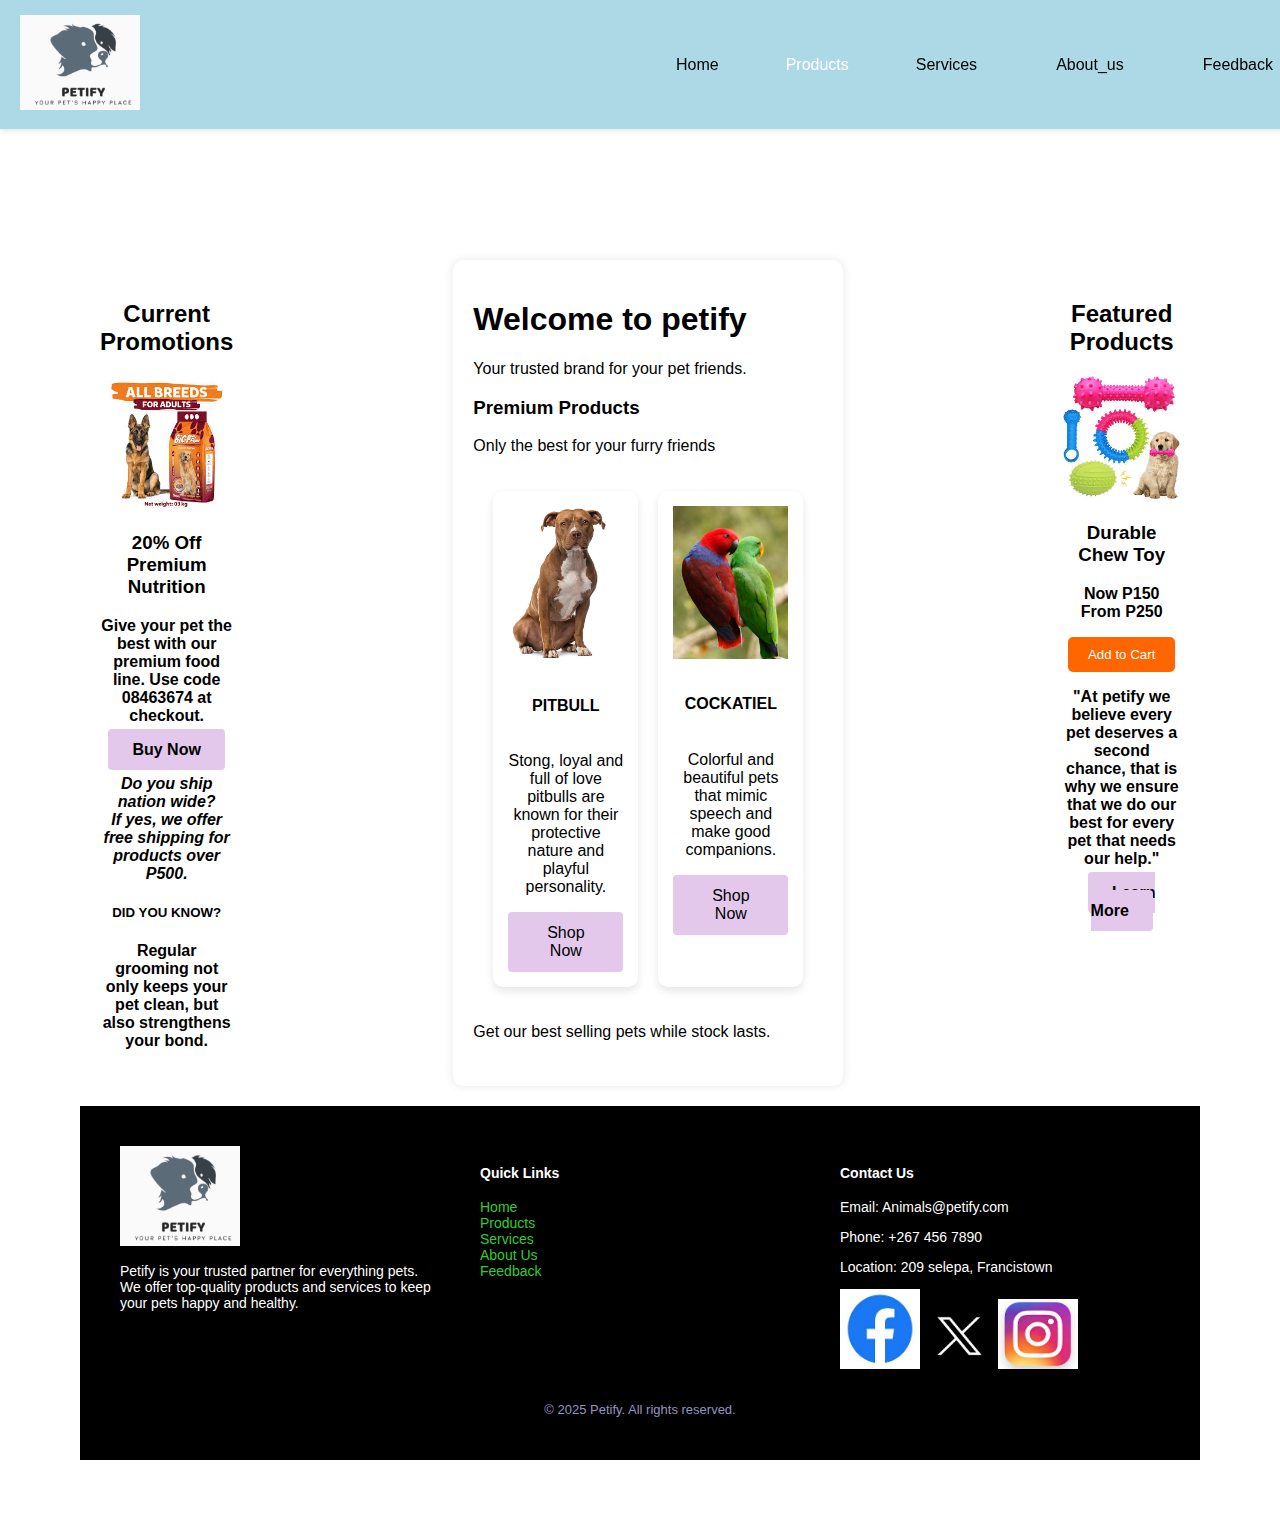
<file: index.html>
<!DOCTYPE html>
<html lang="en">
    <head>
        <meta charset="UTF-8">
        <meta name="viewport" content="width=device-width, initial-scale=1.0">
        <title> Petify home page</title>
        <link rel="stylesheet" href="style.css"/>
    </head>
    <body>
      <header>
        <a href="index.html">
            <img src="images/logo.png" alt="Petify logo" class="logo">
        </a>
        <nav>
            <ul>
              <li><a href="index.html">Home</a></li>
              <li class="dropdown">
                <span>Products</span>
                  <ul class="dropdown-content rich-dropdown">
                    <li>
                      <img src="images/food-icon.png" alt="Food Icon" />
                      <div>
                        <p>Food </p>
                        <a href="food.html" class="cta-button">Shop</a>
                      </div>
                    </li>
                    <li>
                      <img src="images/health-icon.png" alt="Health Icon" />
                      <div>
                        <p>Health Essentials</p>
                        <a href="health-essentials.html" class="cta-button">Shop</a>
                      </div>
                    </li>
                    <li>
                        <img src="images/pets-icon.png" alt="Pets Icon" />
                        <div>
                          <p>Pets</p>
                          <a href="pets.html" class="cta-button">Shop</a>
                        </div>
                      </li>
                    <li>
                      <img src="images/accessories-icon.png" alt="Accessories Icon" />
                      <div>
                        <p>Accessories</p>
                        <a href="accessories.html" class="cta-button">Shop</a>
                      </div>
                    </li>
                  </ul>
                </li>
                <li><a href="services.html">Services</a></li>
                <li><a href="about_us.html">About_us</a></li>
                <li><a href="feedback.html">Feedback</a></li>
            </ul>
        </nav>
    </header>
        <main class="container">
            <aside class="sidebar left-sidebar">
                <section class="promotions">
                    <h2>Current Promotions</h2>
                    <div class="promo-card">
                        <img src="images/dog-food-sale.png" alt="Premium dog food on sale">
                        <h3>20% Off Premium Nutrition</h3>
                        <p>Give your pet the best with our premium food line. Use code 08463674 at checkout.</p>
                        <a href="food.html" class="cta-button">Buy Now</a>
                        <p><i><span>Do you ship nation wide? <br> If yes, we offer free shipping for products over P500. </span></i></p>
                    </div>
                    <h5><b>DID YOU KNOW?</b></h5>
                    <p>Regular grooming not only keeps your pet clean, but also strengthens your bond.</p>
            </aside>

            <article class="main-content">
                <h1>Welcome to petify</h1>
                <p>Your trusted brand for your pet friends.</p>
                        <h3>Premium Products</h3>
                        <p>Only the best for your furry friends</p>
              <div class="grid-container">
                <div class="grid-item">
                  <img src="images/dog2.png" alt="Pitbull breed" >
                  <h4>PITBULL</h4>
                  <p> Stong, loyal and full of love pitbulls are known for their protective nature and playful personality.</p>
                  <a href="pets.html" class="cta-button">Shop Now</a>
                </div>
                <div class="grid-item">
                  <img src="images/bird3.png" alt="Cockatiel Bird" width="60px" height="170px">
                  <h4>COCKATIEL</h4>
                  <p> Colorful and beautiful pets that mimic speech and make good companions.</p>
                  <a href="pets.html" class="cta-button">Shop Now</a>
                </div>
              </div>
              <p> Get our best selling pets while stock lasts.</p>
            </article>
               
            <aside class="sidebar right-sidebar">
                <section class="featured-products">
                    <h2>Featured Products</h2>
                    <div class="product-grid">
                        <div class="product-card">
                            <img src="images/dog-chew-toy.png" alt="Dog toy">
                            <h3>Durable Chew Toy</h3>
                            <p class="price">Now P150 <span class="old-price">From P250</span></p>
                            <button class="add-to-cart">Add to Cart</button>
                            <p>"At petify we believe every pet deserves a second chance, that is why we ensure that we do our best for every pet that needs our help." </p>
                            <a href="about_us.html" class="cta-button">Learn More</a>
            </aside>
        </main>
        <footer class="site-footer">
            <div class="footer-content">
              <div class="footer-section about">
                <img src="images/logo.png" alt="Petify Logo" class="footer-logo" width="120" height="100">
                <p>Petify is your trusted partner for everything pets. We offer top-quality products and services to keep your pets happy and healthy.</p>
              </div>

              <div class="footer-section links">
                <h4>Quick Links</h4>
                <ul>
                  <li><a href="index.html">Home</a></li>
                  <li><a href="products.html">Products</a></li>
                  <li><a href="services.html">Services</a></li>
                  <li><a href="about_us.html">About Us</a></li>
                  <li><a href="feedback.html">Feedback</a></li>
                </ul>
              </div>
            
          
              <div class="footer-section contact">
                <h4>Contact Us</h4>
                <p>Email: Animals@petify.com</p>
                <p>Phone: +267 456 7890</p>
                <p>Location: 209 selepa, Francistown</p>
                <div class="socials">
                  <a href="https://facebook.com" target="_blank">
                    <img src="images/facebook-icon.png" alt="Facebook" width="80" height="80"></a> 
                  <a href="https://twitter.com" target="_blank">
                    <img src="images/twitter-icon.png" alt="Twitter" width="70" height="70"></a> 
                  <a href="https://instagram.com" target="_blank">
                    <img src="images/instagram-icon.png" alt="Instagram" width="80" height="70"></a> 
                </div>
              </div>
            </div>
          
            <div class="footer-bottom">
              <p>&copy; 2025 Petify. All rights reserved.</p>
            </div>
          </footer>
          
    </body>
</html>
</file>
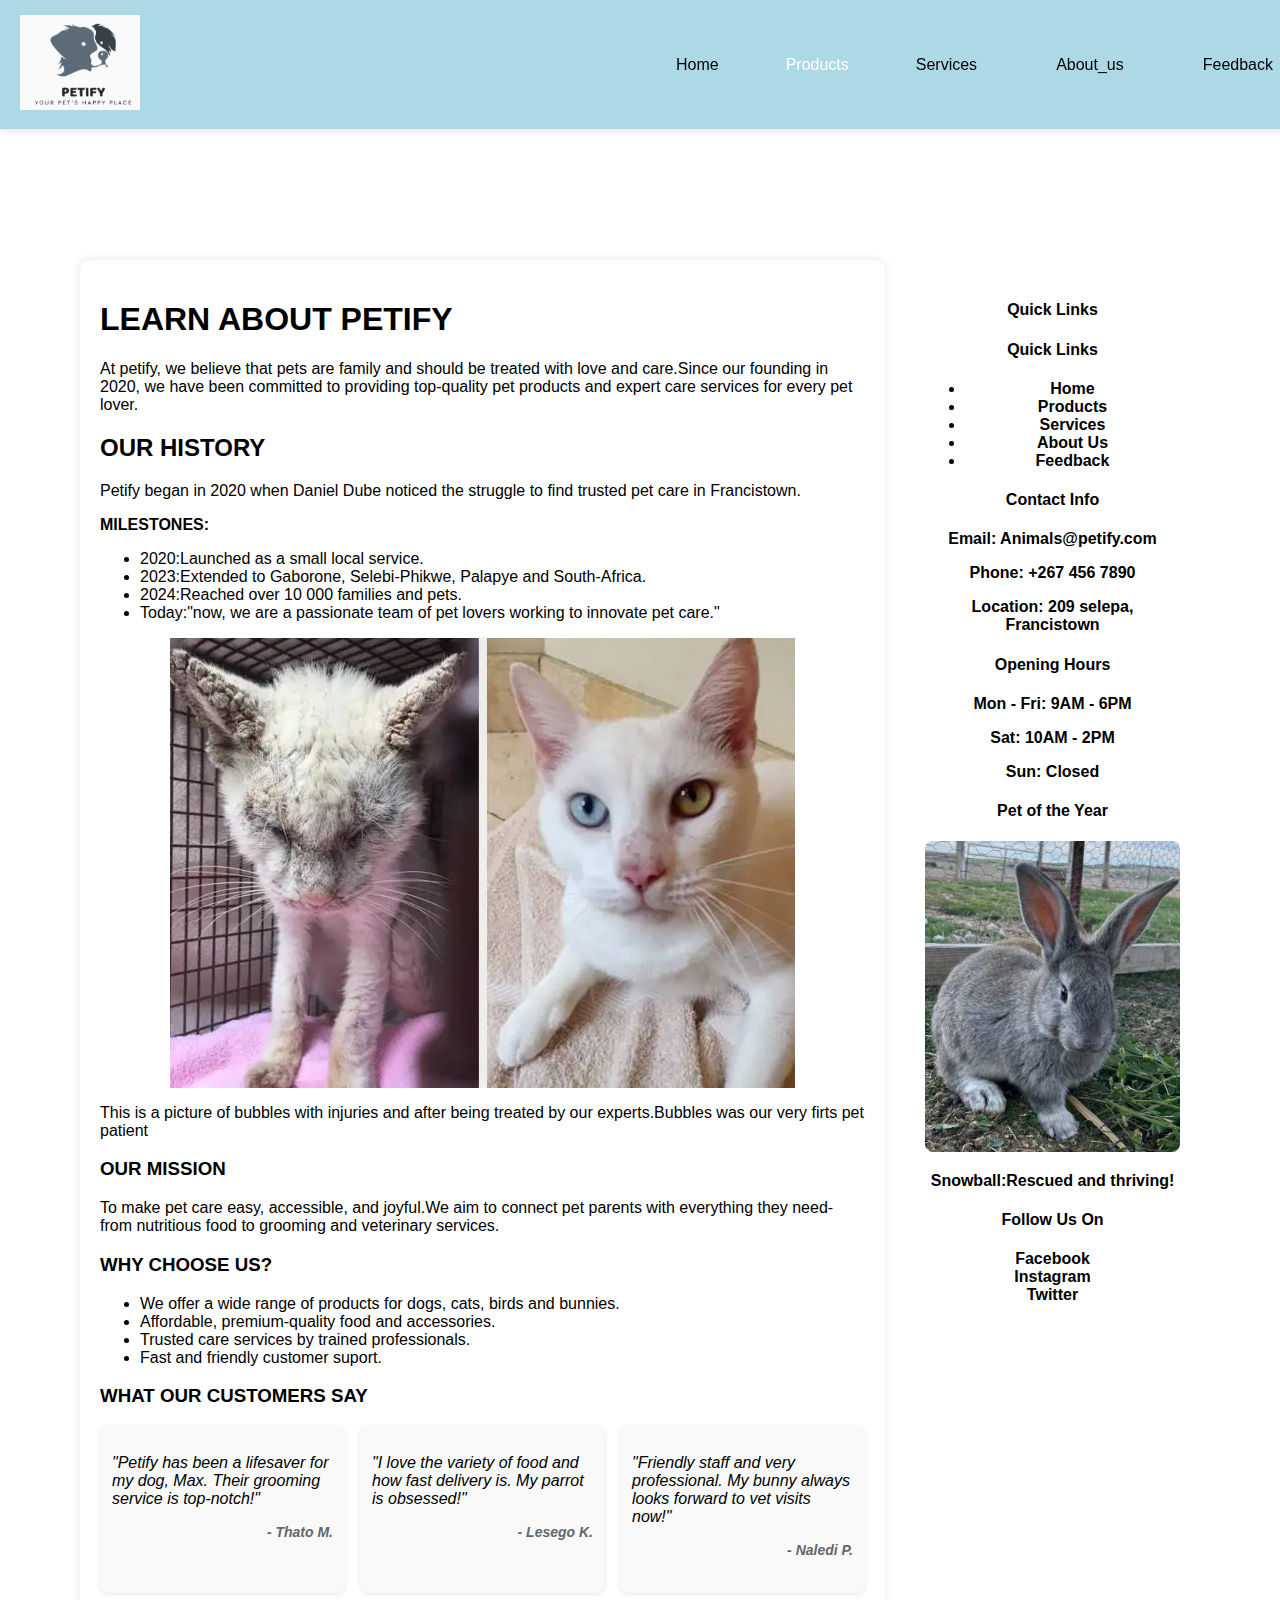
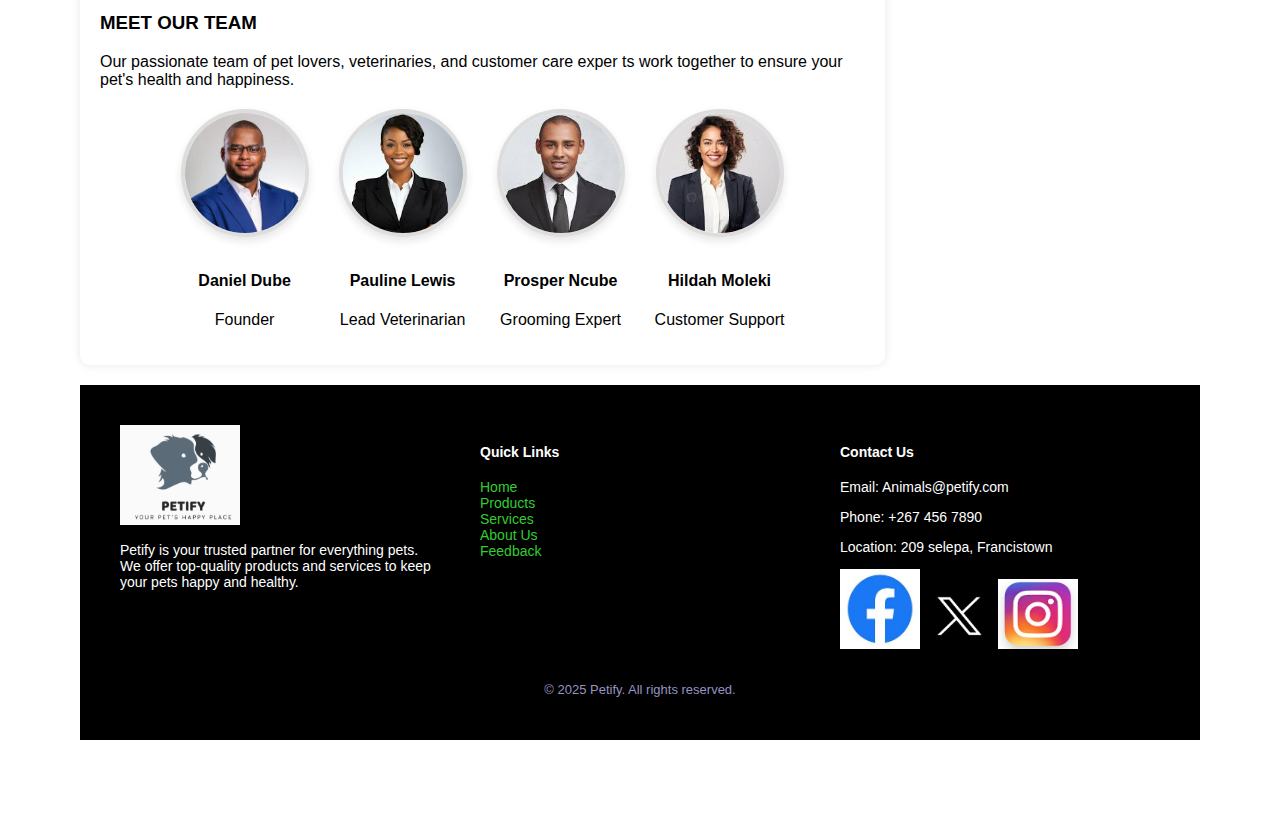
<file: about_us.html>
<!DOCTYPE html>
<html lang="en">
    <head>
        <meta charset="UTF-8">
        <meta name="viewport" content="width=device-width, initial-scale=1.0">
        <title>Petify about_us page</title>
        <link rel="stylesheet" href="style.css"/>
    </head>
    <body>
        <header>
            <a href="index.html">
                <img src="images/logo.png" alt="Petify logo" class="logo">
            </a>
            <nav>
                <ul>
                  <li><a href="index.html">Home</a></li>
                  <li class="dropdown">
                    <span>Products</span>
                      <ul class="dropdown-content rich-dropdown">
                        <li>
                          <img src="images/food-icon.png" alt="Food Icon" />
                          <div>
                            <p>Food </p>
                            <a href="food.html" class="cta-button">Shop</a>
                          </div>
                        </li>
                        <li>
                          <img src="images/health-icon.png" alt="Health Icon" />
                          <div>
                            <p>Health Essentials</p>
                            <a href="health-essentials.html" class="cta-button">Shop</a>
                          </div>
                        </li>
                        <li>
                            <img src="images/pets-icon.png" alt="Pets Icon" />
                            <div>
                              <p>Pets</p>
                              <a href="pets.html" class="cta-button">Shop</a>
                            </div>
                          </li>
                        <li>
                          <img src="images/accessories-icon.png" alt="Accessories Icon" />
                          <div>
                            <p>Accessories</p>
                            <a href="accessories.html" class="cta-button">Shop</a>
                          </div>
                        </li>
                      </ul>
                    </li>
                    <li><a href="services.html">Services</a></li>
                    <li><a href="about_us.html">About_us</a></li>
                    <li><a href="feedback.html">Feedback</a></li>
                </ul>
            </nav>
        </header>
        <main class=" container about-layout">
            <article class="main-content">
                <h1> LEARN ABOUT PETIFY</h1>
                <p> At petify, we believe that pets are family and should be treated with love and care.Since our founding in 2020, we have been committed to providing top-quality pet products and expert care services for every pet lover. </p>
                <h2> OUR HISTORY</h2>
                <p> Petify began in 2020 when Daniel Dube noticed the struggle to find trusted pet care in Francistown.</p>
                <p><b>MILESTONES:</b></p>
                  <ul>
                    <li>2020:Launched as a small local service.</li>
                    <li>2023:Extended to Gaborone, Selebi-Phikwe, Palapye and South-Africa.</li>
                    <li>2024:Reached over 10 000 families and pets.</li>
                    <li>Today:"now, we are a passionate team of pet lovers working to innovate pet care."</li>
                  </ul>
                  <img src="images/vet.png" alt="A picture of a cat before and after it was injured" class="responsive-img">
                  <p>This is a picture of bubbles with injuries and after being treated by our experts.Bubbles was our very firts pet patient</p>
                <h3>OUR MISSION</h3>
                <p>To make pet care easy, accessible, and joyful.We aim to connect pet parents with everything they need-from nutritious food to grooming and veterinary services.</p>
                <h3>WHY CHOOSE US?</h3>
                <ul>
                   <li>We offer a wide range of products for dogs, cats, birds and bunnies.</li>
                   <li>Affordable, premium-quality food and accessories.</li>
                   <li>Trusted care services by trained professionals.</li>
                   <li>Fast and friendly customer suport.</li>
                </ul>
                <h3>WHAT OUR CUSTOMERS SAY</h3>
                <div class="testimonials">
                  <div class="testimonial">
                    <p><i>"Petify has been a lifesaver for my dog, Max. Their grooming service is top-notch!"</i></p>
                    <h5>- Thato M.</h5>
                  </div>
                  <div class="testimonial">
                    <p><i>"I love the variety of food and how fast delivery is. My parrot is obsessed!"</i></p>
                    <h5>- Lesego K.</h5>
                  </div>
                 <div class="testimonial">
                   <p><i>"Friendly staff and very professional. My bunny always looks forward to vet visits now!"</i></p>
                   <h5>- Naledi P.</h5>
                 </div>
                </div>
   
                <h3>MEET OUR TEAM</h3>
                <p>Our passionate team of pet lovers, veterinaries, and customer care exper
                    ts work together to ensure your pet's health and happiness.</p>
                <div class="team-container">
                    <div class="team-member">
                        <img src="images/daniel.png" alt="Daniel Dube - Founder">
                        <h4>Daniel Dube</h4>
                        <p>Founder</p>
                      </div>
                    <div class="team-member">
                      <img src="images/pauline.png" alt="Pauline Lewis - Veterinarian">
                      <h4>Pauline Lewis</h4>
                      <p>Lead Veterinarian</p>
                    </div>
                    <div class="team-member">
                      <img src="images/prosper.png" alt="Prosper Ncube - Grooming Expert">
                      <h4>Prosper Ncube</h4>
                      <p>Grooming Expert</p>
                    </div>
                    <div class="team-member">
                      <img src="images/hildah.png" alt="Hildah Moleki - Customer Support">
                      <h4>Hildah Moleki</h4>
                      <p>Customer Support</p>
                    </div>
                  </div>
            </article>

            <aside class="sidebar">
                <h4><b>Quick Links</b></h4>
                <h4>Quick Links</h4>
                <ul>
                  <li><a href="index.html">Home</a></li>
                  <li><a href="products.html">Products</a></li>
                  <li><a href="services.html">Services</a></li>
                  <li><a href="about_us.html">About Us</a></li>
                  <li><a href="feedback.html">Feedback</a></li>
                </ul>
                  <h4><b>Contact Info</b></h4>
                  <p>Email: Animals@petify.com</p>
                  <p>Phone: +267 456 7890</p>
                  <p>Location: 209 selepa, Francistown</p>
                  
                  <h4><b> Opening Hours</b></h4>
                  <p>Mon - Fri: 9AM - 6PM</p>
                  <p>Sat: 10AM - 2PM</p>
                  <p>Sun: Closed</p>

                  <h4><b>Pet of the Year</b></h4>
                  <img src="images/snowball.png" alt="Cute bunny">
                  <p><b>Snowball:</b>Rescued and thriving!</p>

                  <h4><b>Follow Us On</b></h4>
                  <p>
                    <a href="https://facebook.com">Facebook</a><br>
                    <a href="https://instagram.com">Instagram</a><br>
                    <a href="https://twitter.com">Twitter</a>
                  </p>
            </aside>
        </main>

        <footer class="site-footer">
            <div class="footer-content">
              <div class="footer-section about">
                <img src="images/logo.png" alt="Petify Logo" class="footer-logo" width="120" height="100">
                <p>Petify is your trusted partner for everything pets. We offer top-quality products and services to keep your pets happy and healthy.</p>
              </div>
          
              <div class="footer-section links">
                <h4>Quick Links</h4>
                <ul>
                  <li><a href="index.html">Home</a></li>
                  <li><a href="products.html">Products</a></li>
                  <li><a href="services.html">Services</a></li>
                  <li><a href="about_us.html">About Us</a></li>
                  <li><a href="feedback.html">Feedback</a></li>
                </ul>
                
              </div>
          
              <div class="footer-section contact">
                <h4>Contact Us</h4>
                <p>Email: Animals@petify.com</p>
                <p>Phone: +267 456 7890</p>
                <p>Location: 209 selepa, Francistown</p>
                <div class="socials">
                  <a href="https://facebook.com" target="_blank">
                    <img src="images/facebook-icon.png" alt="Facebook" width="80" height="80"></a> 
                  <a href="https://twitter.com" target="_blank">
                    <img src="images/twitter-icon.png" alt="Twitter" width="70" height="70"></a> 
                  <a href="https://instagram.com" target="_blank">
                    <img src="images/instagram-icon.png" alt="Instagram" width="80" height="70"></a> 
                </div>
              </div>
            </div>
          
            <div class="footer-bottom">
              <p>&copy; 2025 Petify. All rights reserved.</p>
            </div>
          </footer>
    </body>
</html>
</file>
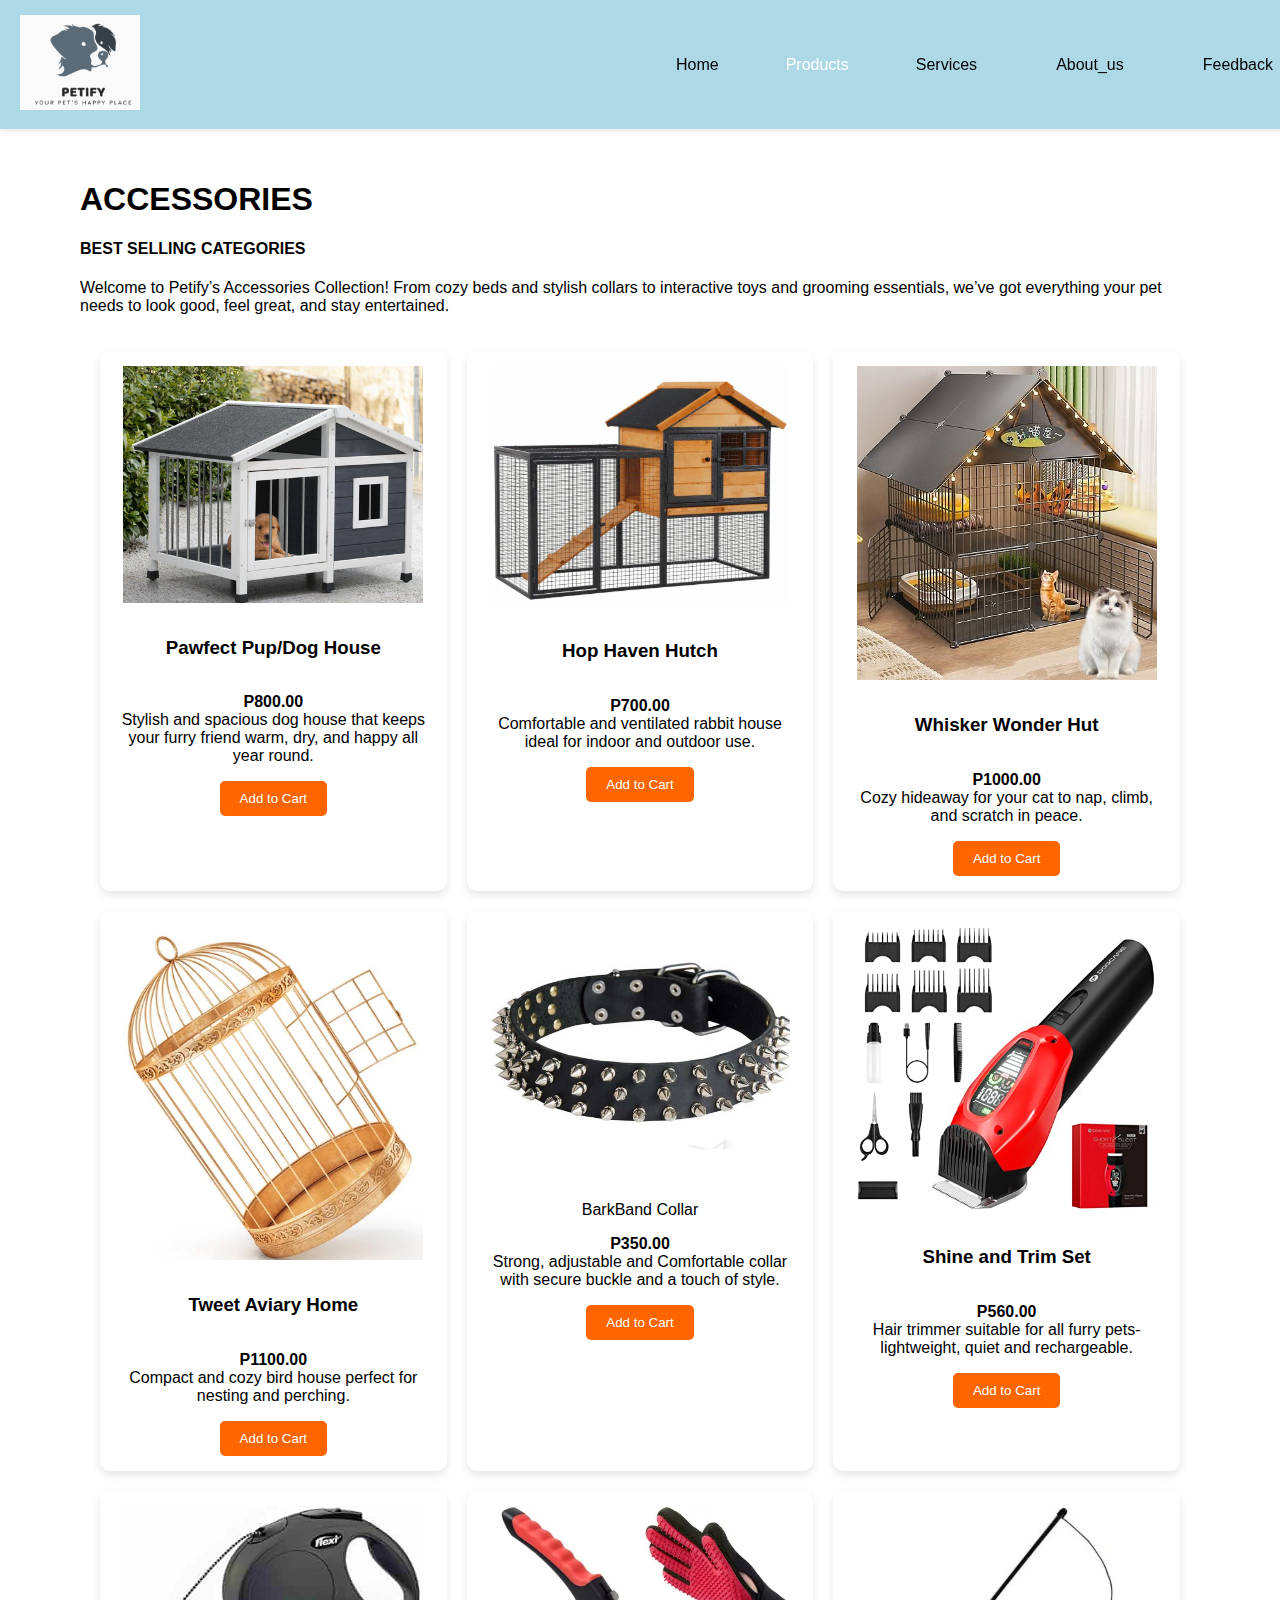
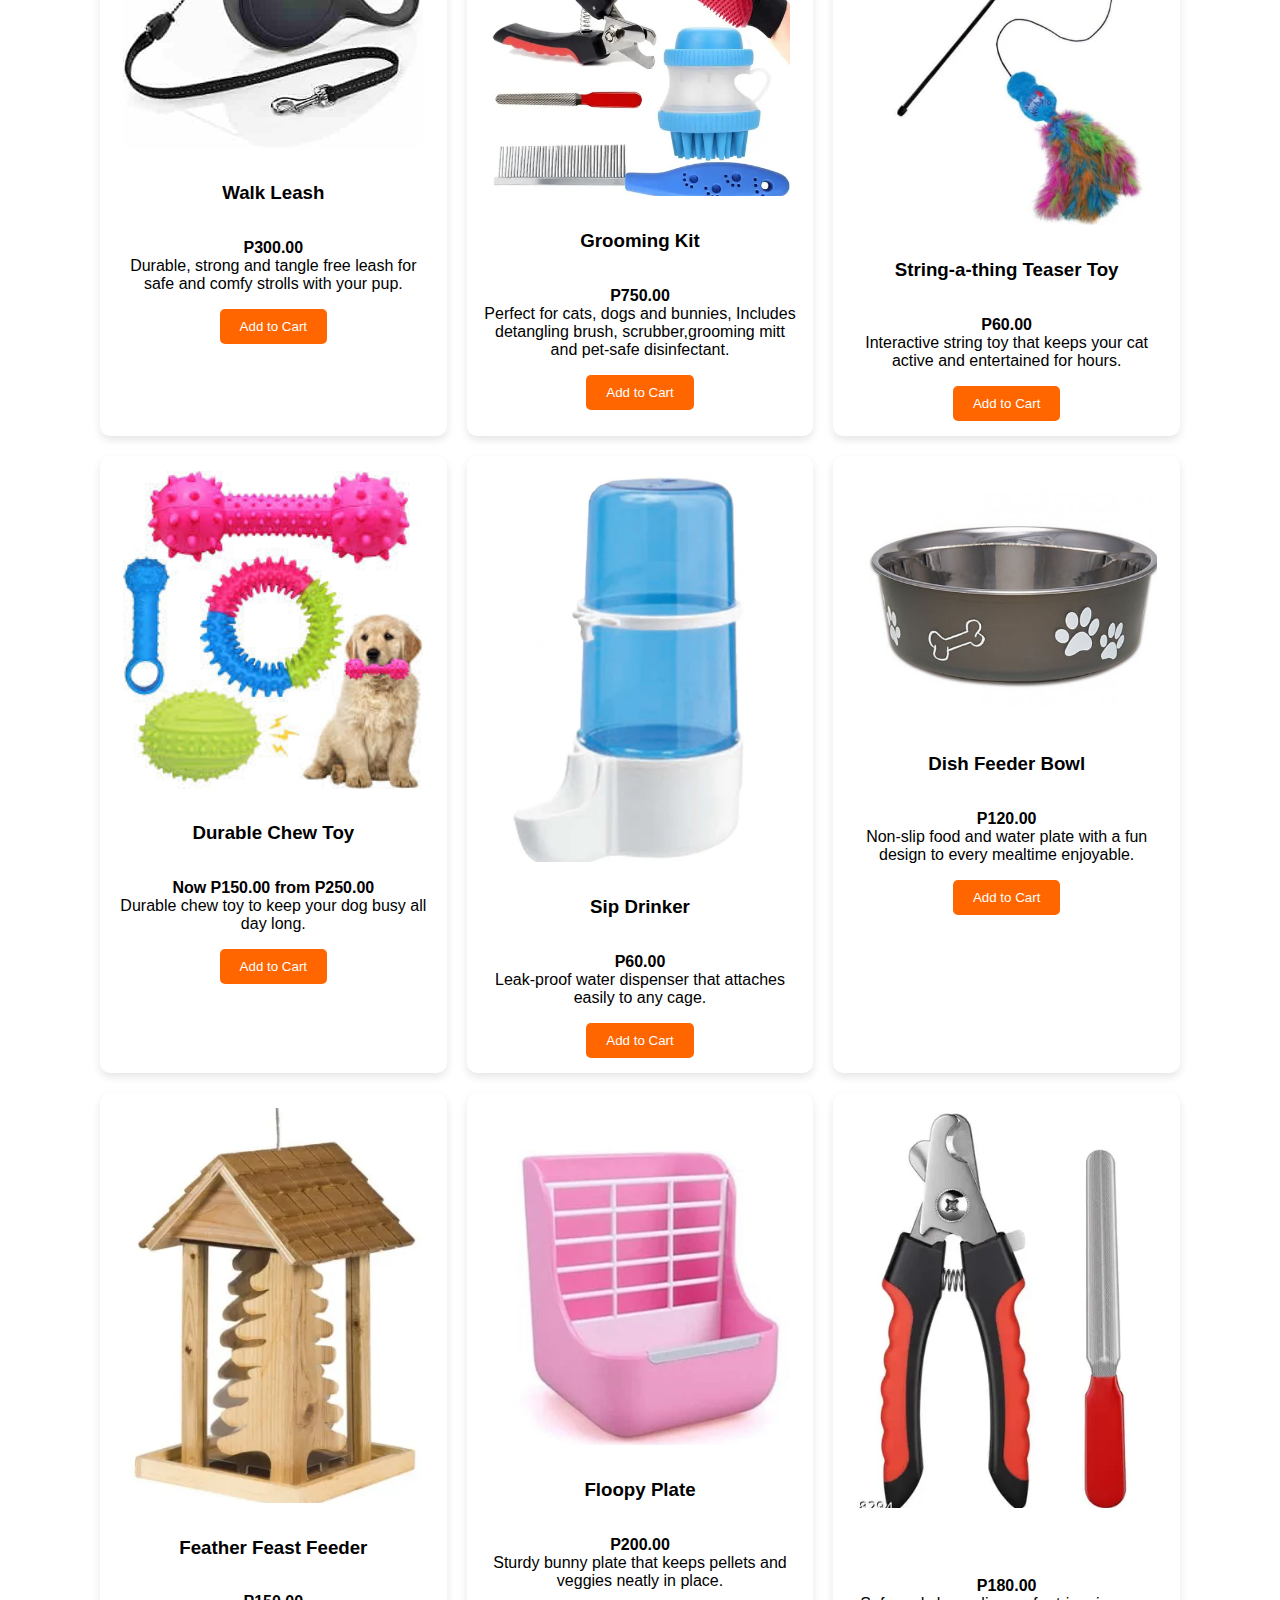
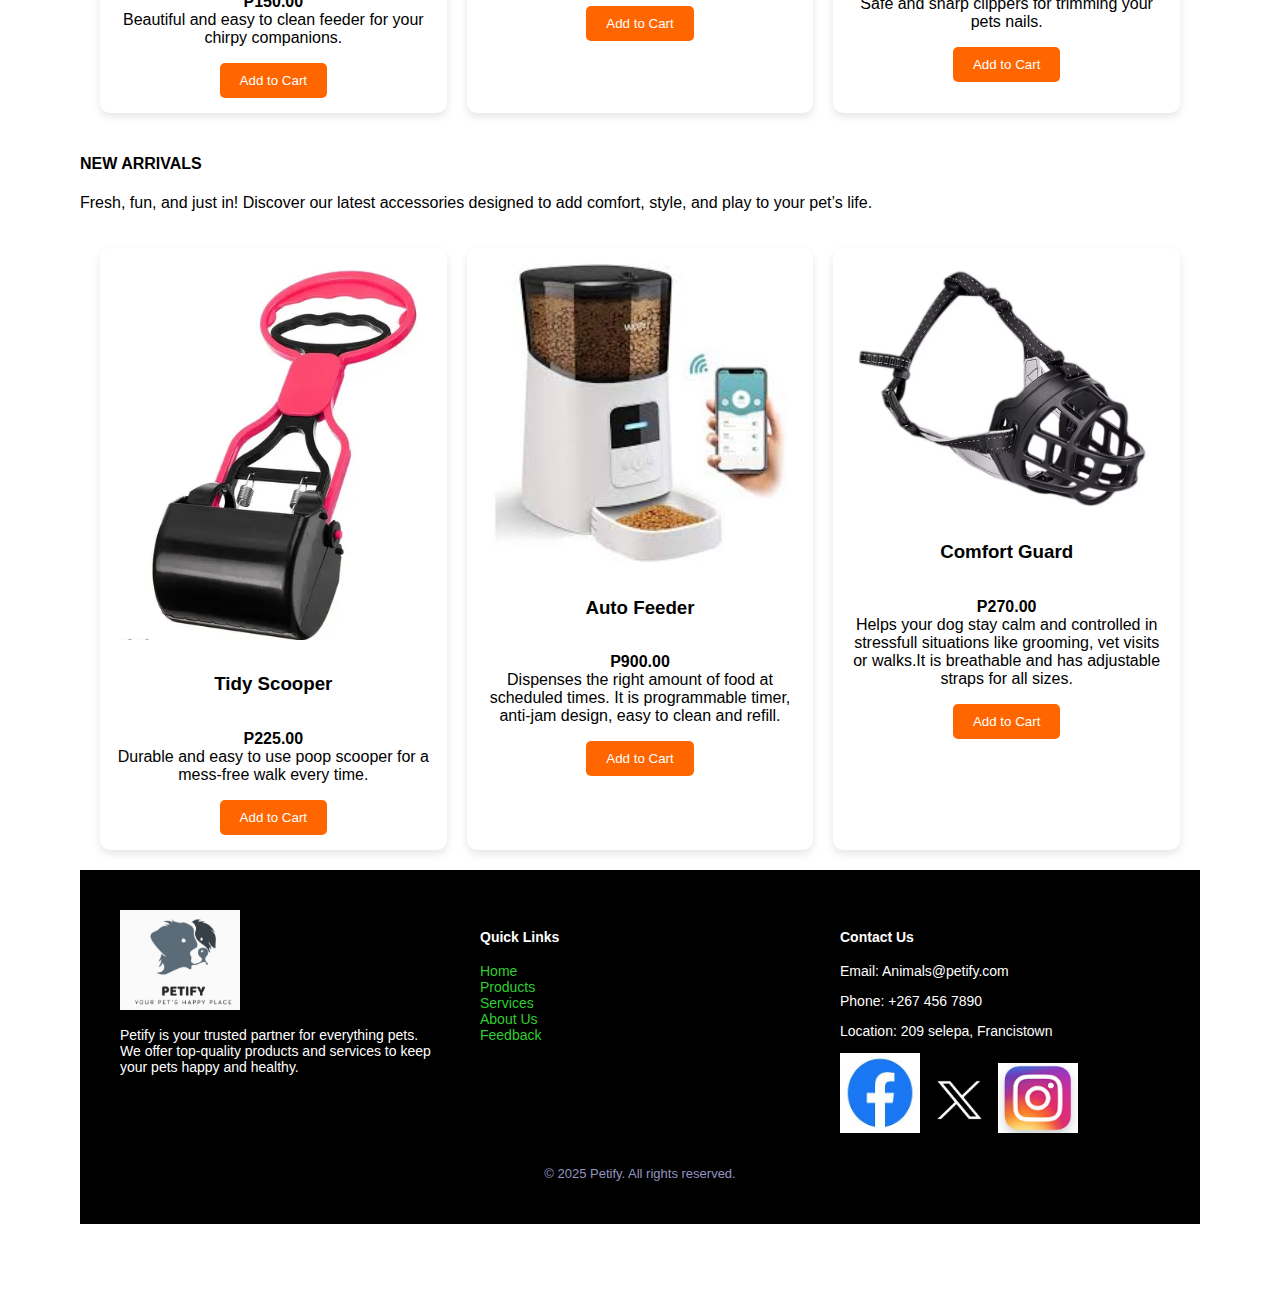
<file: accessories.html>
<!DOCTYPE html>
<html lang="en">
    <head>
        <meta charset="UTF-8">
        <meta name="viewport" content="width=device-width, initial-scale=1.0">
        <title> Petify accessories page</title>
        <link rel="stylesheet" href="style.css"/>
    </head>
    <body>
        <header>
            <a href="index.html">
                <img src="images/logo.png" alt="Petify logo" class="logo">
            </a>
            <nav>
                <ul>
                  <li><a href="index.html">Home</a></li>
                  <li class="dropdown">
                    <span>Products</span>
                      <ul class="dropdown-content rich-dropdown">
                        <li>
                          <img src="images/food-icon.png" alt="Food Icon" />
                          <div>
                            <p>Food </p>
                            <a href="food.html" class="cta-button">Shop</a>
                          </div>
                        </li>
                        <li>
                          <img src="images/health-icon.png" alt="Health Icon" />
                          <div>
                            <p>Health Essentials</p>
                            <a href="health-essentials.html" class="cta-button">Shop</a>
                          </div>
                        </li>
                        <li>
                            <img src="images/pets-icon.png" alt="Pets Icon" />
                            <div>
                              <p>Pets</p>
                              <a href="pets.html" class="cta-button">Shop</a>
                            </div>
                          </li>
                        <li>
                          <img src="images/accessories-icon.png" alt="Accessories Icon" />
                          <div>
                            <p>Accessories</p>
                            <a href="accessories.html" class="cta-button">Shop</a>
                          </div>
                        </li>
                      </ul>
                    </li>
                    <li><a href="services.html">Services</a></li>
                    <li><a href="about_us.html">About_us</a></li>
                    <li><a href="feedback.html">Feedback</a></li>
                </ul>
            </nav>
        </header>
        <main>
        <h1><b>ACCESSORIES</b></h1>
        
        <h4><b>BEST SELLING CATEGORIES</b></h4>
        <p>Welcome to Petify’s Accessories Collection!
          From cozy beds and stylish collars to interactive toys and grooming essentials, we’ve got everything your pet needs to look good, feel great, and stay entertained.</p>
         <div class="grid-container accessories-grid">
           <div class="grid-item">
             <img src="images/dhouse.png" alt="Dog House">
             <h3>Pawfect Pup/Dog House</h3>
             <p><b>P800.00</b><br>Stylish and spacious dog house that keeps your furry friend warm, dry, and happy all year round.</p>
             <button class="add-to-cart">Add to Cart</button>
           </div>

           <div class="grid-item">
            <img src="images/bhouse.png" alt="Bunny House">
            <h3>Hop Haven Hutch</h3>
            <p><b>P700.00</b><br>Comfortable and ventilated rabbit house ideal for indoor and outdoor use.</p>
            <button class="add-to-cart">Add to Cart</button>
          </div>

          <div class="grid-item">
           <img src="images/chouse.png" alt="Cat House">
           <h3>Whisker Wonder Hut</h3>
           <p><b>P1000.00</b><br>Cozy hideaway for your cat to nap, climb, and scratch in peace.</p>
           <button class="add-to-cart">Add to Cart</button>
         </div>

         <div class="grid-item">
          <img src="images/bihouse.png" alt="Bird House">
          <h3>Tweet Aviary Home</h3>
          <p><b>P1100.00</b><br>Compact and cozy bird house perfect for nesting and perching.</p>
          <button class="add-to-cart">Add to Cart</button>
        </div>

        <div class="grid-item">
         <img src="images/dcollar.png" alt="Dog Collar">
         <h3></h3>BarkBand Collar
         <p><b>P350.00</b><br>Strong, adjustable and Comfortable collar with secure buckle and a touch of style.</p>
         <button class="add-to-cart">Add to Cart</button>
       </div>

       <div class="grid-item">
        <img src="images/trim.png" alt="Pet trim Set">
        <h3>Shine and Trim Set</h3>
        <p><b>P560.00</b><br>Hair trimmer suitable for all furry pets- lightweight, quiet and rechargeable.</p>
        <button class="add-to-cart">Add to Cart</button>
      </div>

      <div class="grid-item">
       <img src="images/leash.png" alt="Dog leash">
       <h3>Walk Leash</h3>
       <p><b>P300.00</b><br>Durable, strong and tangle free leash for safe and comfy strolls with your pup.</p>
       <button class="add-to-cart">Add to Cart</button>
     </div>

     <div class="grid-item">
      <img src="images/groom.png" alt="Pet Grooming Kit">
      <h3>Grooming Kit</h3>
      <p><b>P750.00</b><br>Perfect for cats, dogs and bunnies, Includes detangling brush, scrubber,grooming mitt and pet-safe disinfectant.</p>
      <button class="add-to-cart">Add to Cart</button>
    </div>

     <div class="grid-item">
      <img src="images/teasertoy.png" alt=" Cat String Teaser Toy">
      <h3>String-a-thing Teaser Toy</h3>
      <p><b>P60.00</b><br>Interactive string toy that keeps your cat active and entertained for hours.</p>
      <button class="add-to-cart">Add to Cart</button>
     </div>

           <div class="grid-item">
              <img src="images/dog-chew-toy.png" alt="Dog Toy">
              <h3>Durable Chew Toy</h3>
              <p><b>Now P150.00 from P250.00</b><br>Durable chew toy to keep your dog busy all day long.</p>
             <button class="add-to-cart">Add to Cart</button>
          </div>

          <div class="grid-item">
            <img src="images/drinker.png" alt="Bird and Bunny drinker">
            <h3>Sip Drinker</h3>
            <p><b>P60.00</b><br>Leak-proof water dispenser that attaches easily to any cage.</p>
            <button class="add-to-cart">Add to Cart</button>
         </div>

         <div class="grid-item">
            <img src="images/dish.png" alt="Cat And Dog Plate">
            <h3>Dish Feeder Bowl</h3>
            <p><b>P120.00</b><br>Non-slip food and water plate with a fun design to every mealtime enjoyable.</p>
            <button class="add-to-cart">Add to Cart</button>
          </div>

          <div class="grid-item">
            <img src="images/bfeeder.png" alt="Bird Feeder">
            <h3>Feather Feast Feeder</h3>
            <p><b>P150.00</b><br>Beautiful and easy to clean feeder for your chirpy companions.</p>
            <button class="add-to-cart">Add to Cart</button>
          </div>
          <div class="grid-item">
            <img src="images/bufeeder.png" alt="Bunny Feeder">
            <h3>Floopy Plate</h3>
            <p><b>P200.00</b><br>Sturdy bunny plate that keeps pellets and veggies neatly in place.</p>
           <button class="add-to-cart">Add to Cart</button>
        </div>
        <div class="grid-item">
            <img src="images/clippers.png" alt="Pet Nail Clippers">
            <h3></h3>
            <p><b>P180.00</b><br>Safe and sharp clippers for trimming your pets nails.</p>
           <button class="add-to-cart">Add to Cart</button>
        </div>
      </div>
        <h4><b>NEW ARRIVALS</b></h4>
        <p>Fresh, fun, and just in! Discover our latest accessories designed to add comfort, style, and play to your pet’s life.</p>
        <div class="grid-container accessories-grid">
        <div class="grid-item">
            <img src="images/scooper.png" alt="Poop Scooper">
            <h3>Tidy Scooper</h3>
            <p><b>P225.00</b><br>Durable and easy to use poop scooper for a mess-free walk every time.</p>
            <button class="add-to-cart">Add to Cart</button>
          </div>
          <div class="grid-item">
            <img src="images/feeders.png" alt="Automatic Dog and Cat Feeder">
            <h3>Auto Feeder</h3>
            <p><b>P900.00</b><br>Dispenses the right amount of food at scheduled times. It is programmable timer, anti-jam design, easy to clean and refill.</p>
           <button class="add-to-cart">Add to Cart</button>
        </div>
        <div class="grid-item">
            <img src="images/muzzle.png" alt="Dog Muzzles">
            <h3>Comfort Guard</h3>
            <p><b>P270.00</b><br>Helps your dog stay calm and controlled in stressfull situations like grooming, vet visits or walks.It is breathable and has adjustable straps for all sizes.</p>
           <button class="add-to-cart">Add to Cart</button>
        </div>

     </div>
        </main>
        
        <footer class="site-footer">
            <div class="footer-content">
              <div class="footer-section about">
                <img src="images/logo.png" alt="Petify Logo" class="footer-logo" width="120" height="100">
                <p>Petify is your trusted partner for everything pets. We offer top-quality products and services to keep your pets happy and healthy.</p>
              </div>
          
              <div class="footer-section links">
                <h4>Quick Links</h4>
                <ul>
                  <li><a href="index.html">Home</a></li>
                  <li><a href="products.html">Products</a></li>
                  <li><a href="services.html">Services</a></li>
                  <li><a href="about_us.html">About Us</a></li>
                  <li><a href="feedback.html">Feedback</a></li>
                </ul>
              </div>
          
              <div class="footer-section contact">
                <h4>Contact Us</h4>
                <p>Email: Animals@petify.com</p>
                <p>Phone: +267 456 7890</p>
                <p>Location: 209 selepa, Francistown</p>
                <div class="socials">
                  <a href="https://facebook.com" target="_blank">
                    <img src="images/facebook-icon.png" alt="Facebook" width="80" height="80"></a> 
                  <a href="https://twitter.com" target="_blank">
                    <img src="images/twitter-icon.png" alt="Twitter" width="70" height="70"></a> 
                  <a href="https://instagram.com" target="_blank">
                    <img src="images/instagram-icon.png" alt="Instagram" width="80" height="70"></a> 
                </div>
              </div>
            </div>
          
            <div class="footer-bottom">
              <p>&copy; 2025 Petify. All rights reserved.</p>
            </div>
          </footer>
    </body>
</html>
</file>
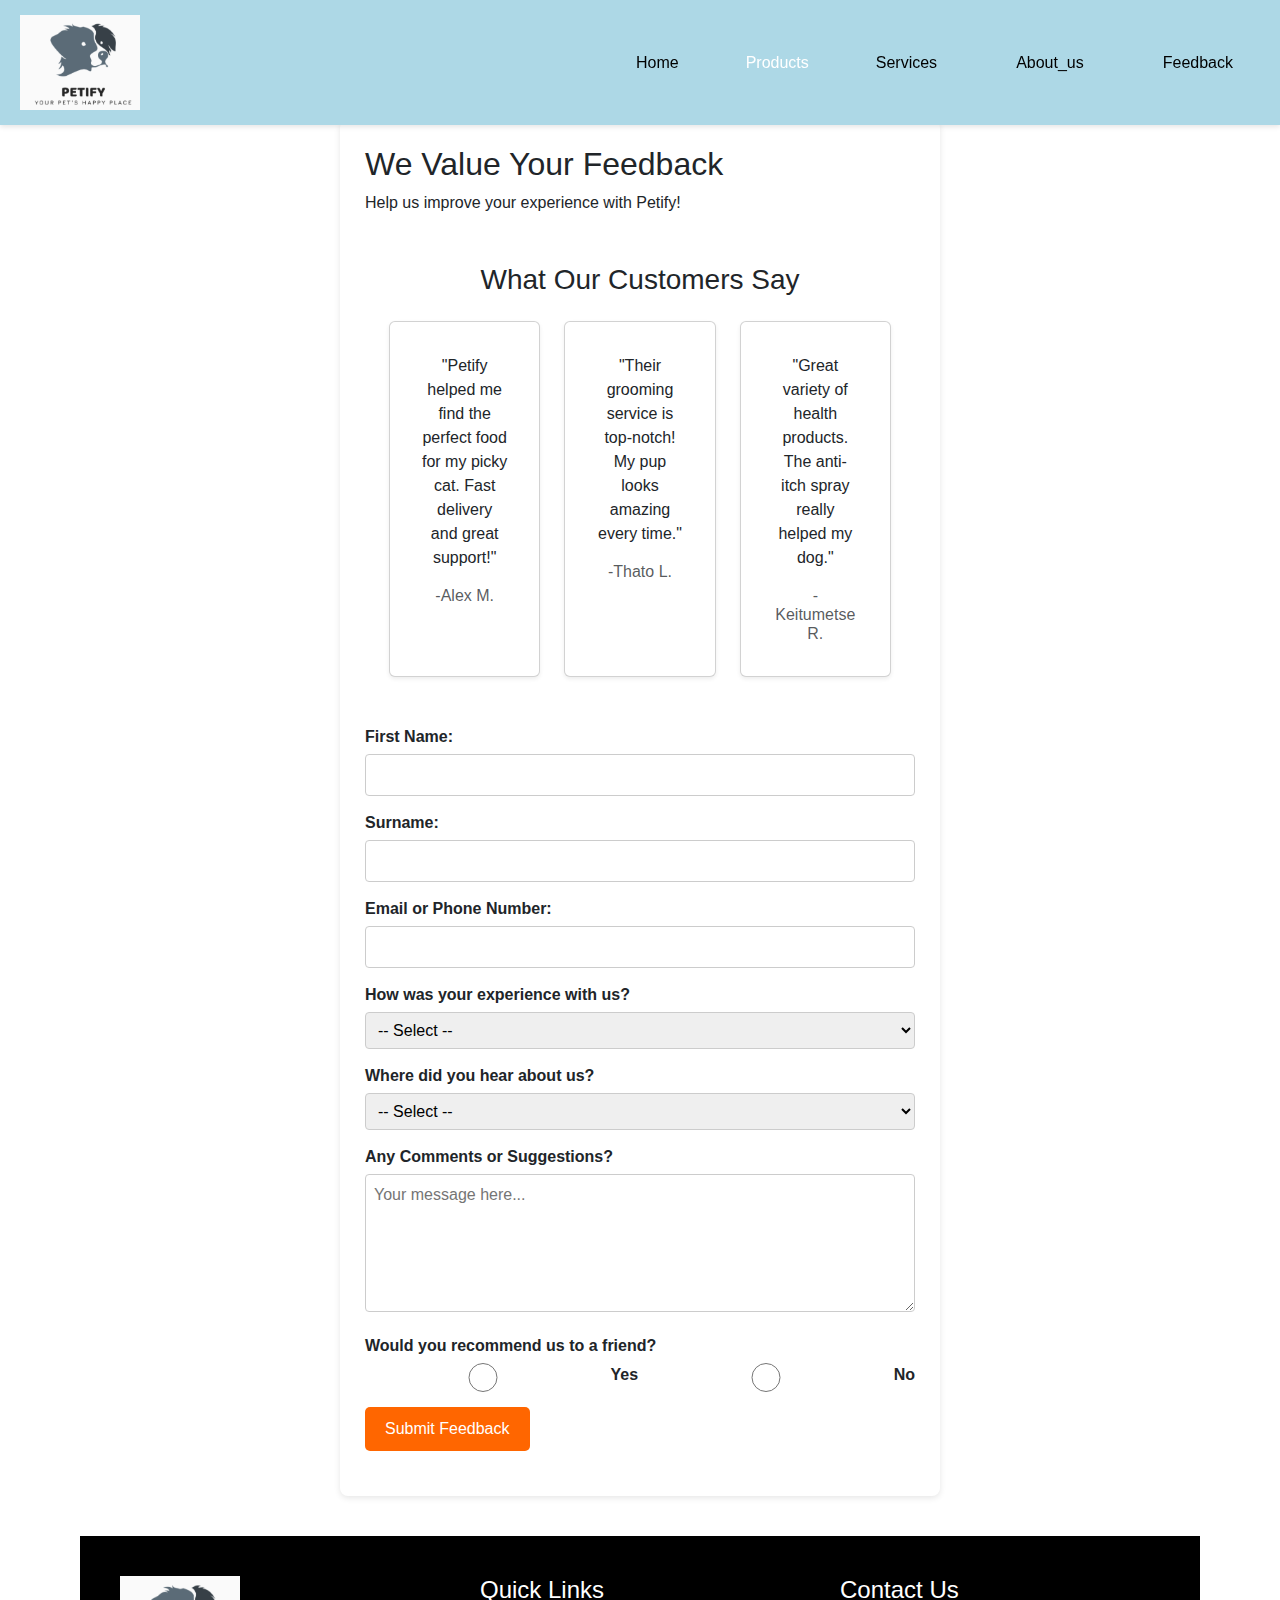
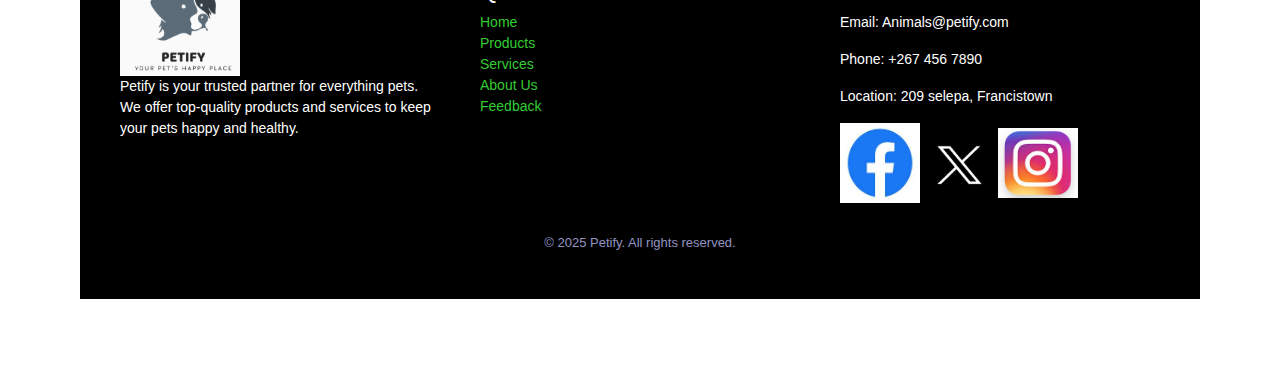
<file: feedback.html>
<!DOCTYPE html>
<html lang="en">
    <head>
        <meta charset="UTF-8">
        <meta name="viewport" content="width=device-width, initial-scale=1.0">
        <title> Petify feedback page</title>
        <link href="https://cdn.jsdelivr.net/npm/bootstrap@5.3.0/dist/css/bootstrap.min.css" rel="stylesheet">
        <link rel="stylesheet" href="style.css"/>
    </head>
    <body>
        <header>
            <a href="index.html">
                <img src="images/logo.png" alt="Petify logo" class="logo">
            </a>
            <nav>
                <ul>
                  <li><a href="index.html">Home</a></li>
                  <li class="dropdown">
                    <span>Products</span>
                      <ul class="dropdown-content rich-dropdown">
                        <li>
                          <img src="images/food-icon.png" alt="Food Icon" />
                          <div>
                            <p>Food </p>
                            <a href="food.html" class="cta-button">Shop</a>
                          </div>
                        </li>
                        <li>
                          <img src="images/health-icon.png" alt="Health Icon" />
                          <div>
                            <p>Health Essentials</p>
                            <a href="health-essentials.html" class="cta-button">Shop</a>
                          </div>
                        </li>
                        <li>
                            <img src="images/pets-icon.png" alt="Pets Icon" />
                            <div>
                              <p>Pets</p>
                              <a href="pets.html" class="cta-button">Shop</a>
                            </div>
                          </li>
                        <li>
                          <img src="images/accessories-icon.png" alt="Accessories Icon" />
                          <div>
                            <p>Accessories</p>
                            <a href="accessories.html" class="cta-button">Shop</a>
                          </div>
                        </li>
                      </ul>
                    </li>
                    <li><a href="services.html">Services</a></li>
                    <li><a href="about_us.html">About_us</a></li>
                    <li><a href="feedback.html">Feedback</a></li>
                </ul>
            </nav>
        </header>
        <main class="feedback-container">
            <h2>We Value Your Feedback</h2>
            <p>Help us improve your experience with Petify!</p>

            <section class="container-fluid my-5 px-4">
              <h3 class="text-center mb-4">What Our Customers Say</h3>
              <div class="row justify-content-center text-center g-4">
                <div class="col-lg-4 col-md-6">
                  <div class="card h-100 shadow-sm p-3">
                    <div class="card-body">
                      <p class="card-text">"Petify helped me find the perfect food for my picky cat. Fast delivery and great support!"</p>
                      <h6 class="card-subtitle mt-3 text-muted">-Alex M.</h6>
                    </div>
                  </div>
                </div>
                <div class="col-lg-4 col-md-6">
                  <div class="card h-100 shadow-sm p-3">
                    <div class="card-body">
                      <p class="card-text">"Their grooming service is top-notch! My pup looks amazing every time."</p>
                      <h6 class="card-subtitle mt-3 text-muted">-Thato L.</h6>
                    </div>
                  </div>
                </div>
                <div class="col-lg-4 col-md-6">
                  <div class="card h-100 shadow-sm p-3">
                    <div class="card-body">
                      <p class="card-text">"Great variety of health products. The anti-itch spray really helped my dog."</p>
                      <h6 class="card-subtitle mt-3 text-muted">-Keitumetse R.</h6>
                    </div>
                  </div>
                </div>
              </div>
            </section>
        
            <form class="feedback-form"  method="post">
              <div class="form-group">
                <label for="firstName">First Name:</label>
                <input type="text" id="firstName" name="firstName" required>
              </div>
        
              <div class="form-group">
                <label for="surname">Surname:</label>
                <input type="text" id="surname" name="surname" required>
              </div>
        
              <div class="form-group">
                <label for="contact">Email or Phone Number:</label>
                <input type="text" id="contact" name="contact" required>
              </div>
        
              <div class="form-group">
                <label for="experience">How was your experience with us?</label>
                <select id="experience" name="experience" required>
                  <option value="">-- Select --</option>
                  <option value="excellent">Excellent</option>
                  <option value="good">Good</option>
                  <option value="average">Average</option>
                  <option value="bad">Bad</option>
                </select>
              </div>
        
              <div class="form-group">
                <label for="referral">Where did you hear about us?</label>
                <select id="referral" name="referral" required>
                  <option value="">-- Select --</option>
                  <option value="social media">Social Media</option>
                  <option value="friend">Friend</option>
                  <option value="family">Family</option>
                  <option value="other">Other</option>
                </select>
              </div>
        
              <div class="form-group">
                <label for="comments">Any Comments or Suggestions?</label>
                <textarea id="comments" name="comments" rows="5" placeholder="Your message here..."></textarea>
              </div>
        
              <div class="form-group">
                <label>Would you recommend us to a friend?</label>
                <div class="radio-options">
                  <input type="radio" id="recommendYes" name="recommend" value="yes" required>
                  <label for="recommendYes">Yes</label>
        
                  <input type="radio" id="recommendNo" name="recommend" value="no">
                  <label for="recommendNo">No</label>
                </div>
              </div>
        
              <button type="submit">Submit Feedback</button>
            </form>
            <div id="feedback-message" style="margin-top: 20px; font-weight: bold; color: green;"></div>
          </main>
        
        
        <footer class="site-footer">
            <div class="footer-content">
              <div class="footer-section about">
                <img src="images/logo.png" alt="Petify Logo" class="footer-logo" width="120" height="100">
                <p>Petify is your trusted partner for everything pets. We offer top-quality products and services to keep your pets happy and healthy.</p>
              </div>
          
              <div class="footer-section links">
                <h4>Quick Links</h4>
                <ul>
                  <li><a href="index.html">Home</a></li>
                  <li><a href="products.html">Products</a></li>
                  <li><a href="services.html">Services</a></li>
                  <li><a href="about_us.html">About Us</a></li>
                  <li><a href="feedback.html">Feedback</a></li>
                </ul>
              </div>
          
              <div class="footer-section contact">
                <h4>Contact Us</h4>
                <p>Email: Animals@petify.com</p>
                <p>Phone: +267 456 7890</p>
                <p>Location: 209 selepa, Francistown</p>
                <div class="socials">
                  <a href="https://facebook.com" target="_blank">
                    <img src="images/facebook-icon.png" alt="Facebook" width="80" height="80"></a> 
                  <a href="https://twitter.com" target="_blank">
                    <img src="images/twitter-icon.png" alt="Twitter" width="70" height="70"></a> 
                  <a href="https://instagram.com" target="_blank">
                    <img src="images/instagram-icon.png" alt="Instagram" width="80" height="70"></a> 
                </div>
              </div>
            </div>
          
            <div class="footer-bottom">
              <p>&copy; 2025 Petify. All rights reserved.</p>
            </div>
          </footer>
          <script>
            document.addEventListener("DOMContentLoaded", () => {
              const form = document.querySelector(".feedback-form");
              const messageBox = document.getElementById("feedback-message");
            
              form.addEventListener("submit", function (e) {
                e.preventDefault();
            
                // Clear previous message
                messageBox.textContent = "";
            
                const firstName = document.getElementById("firstName").value.trim();
                const surname = document.getElementById("surname").value.trim();
                const contact = document.getElementById("contact").value.trim();
                const experience = document.getElementById("experience").value;
                const referral = document.getElementById("referral").value;
                const comments = document.getElementById("comments").value.trim();
                const recommend = document.querySelector("input[name='recommend']:checked");
            
                const emailPattern = /^[^ ]+@[^ ]+\.[a-z]{2,3}$/i;
                const phonePattern = /^[0-9]{8}$/;
            
                // Validate required fields
                if (!firstName || !surname || !contact || !experience || !referral || !recommend) {
                  messageBox.style.color = "red";
                  messageBox.textContent = "Please fill in all required fields.";
                  return;
                }
            
                // Validate email or 8-digit phone number
                if (!emailPattern.test(contact) && !phonePattern.test(contact)) {
                  messageBox.style.color = "red";
                  messageBox.textContent = "Please enter a valid email or a phone number with exactly 8 digits.";
                  return;
                }
            
                // Success message
                messageBox.style.color = "green";
                messageBox.textContent = "Thank you for the feedback. Your input helps us serve your pets better.";
            
                // Reset form
                form.reset();
              });
            });
            </script>
            <script src="https://cdn.jsdelivr.net/npm/bootstrap@5.3.0/dist/js/bootstrap.bundle.min.js"></script>
    </body>
</html>
</file>
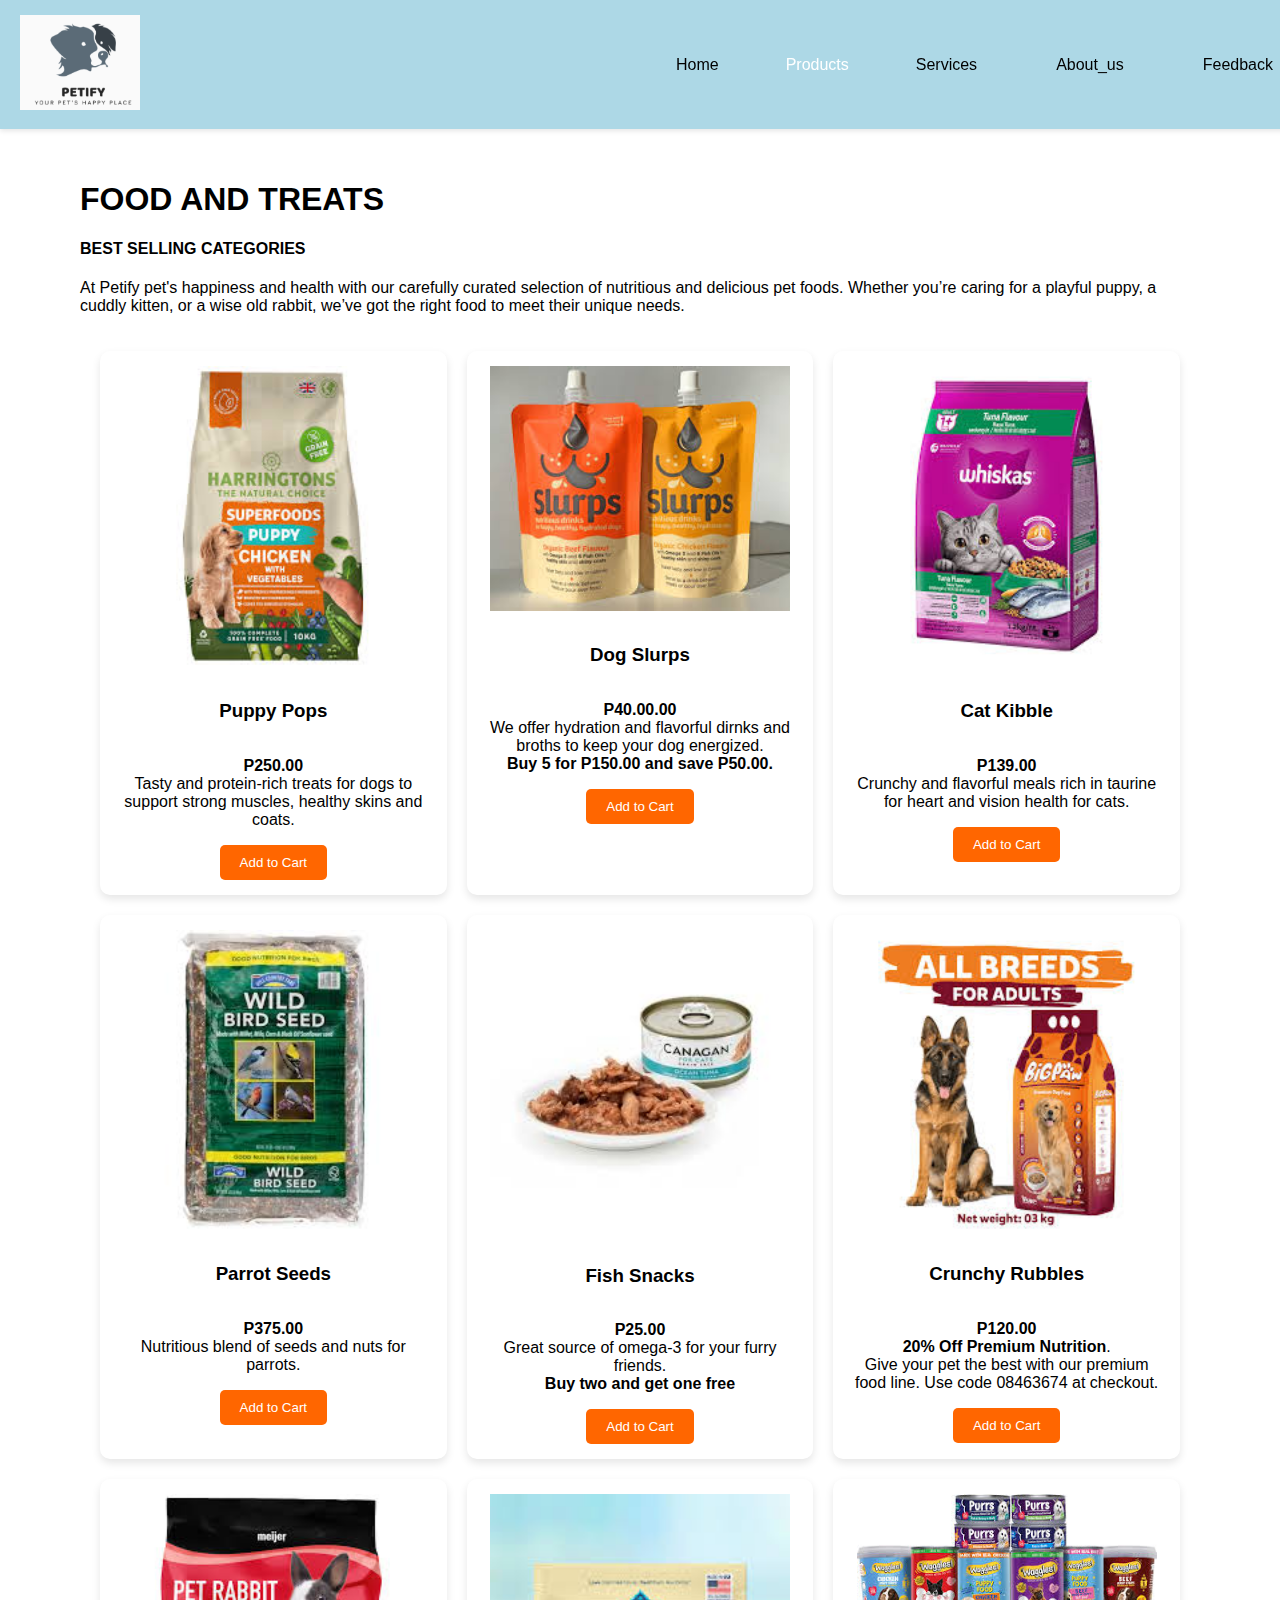
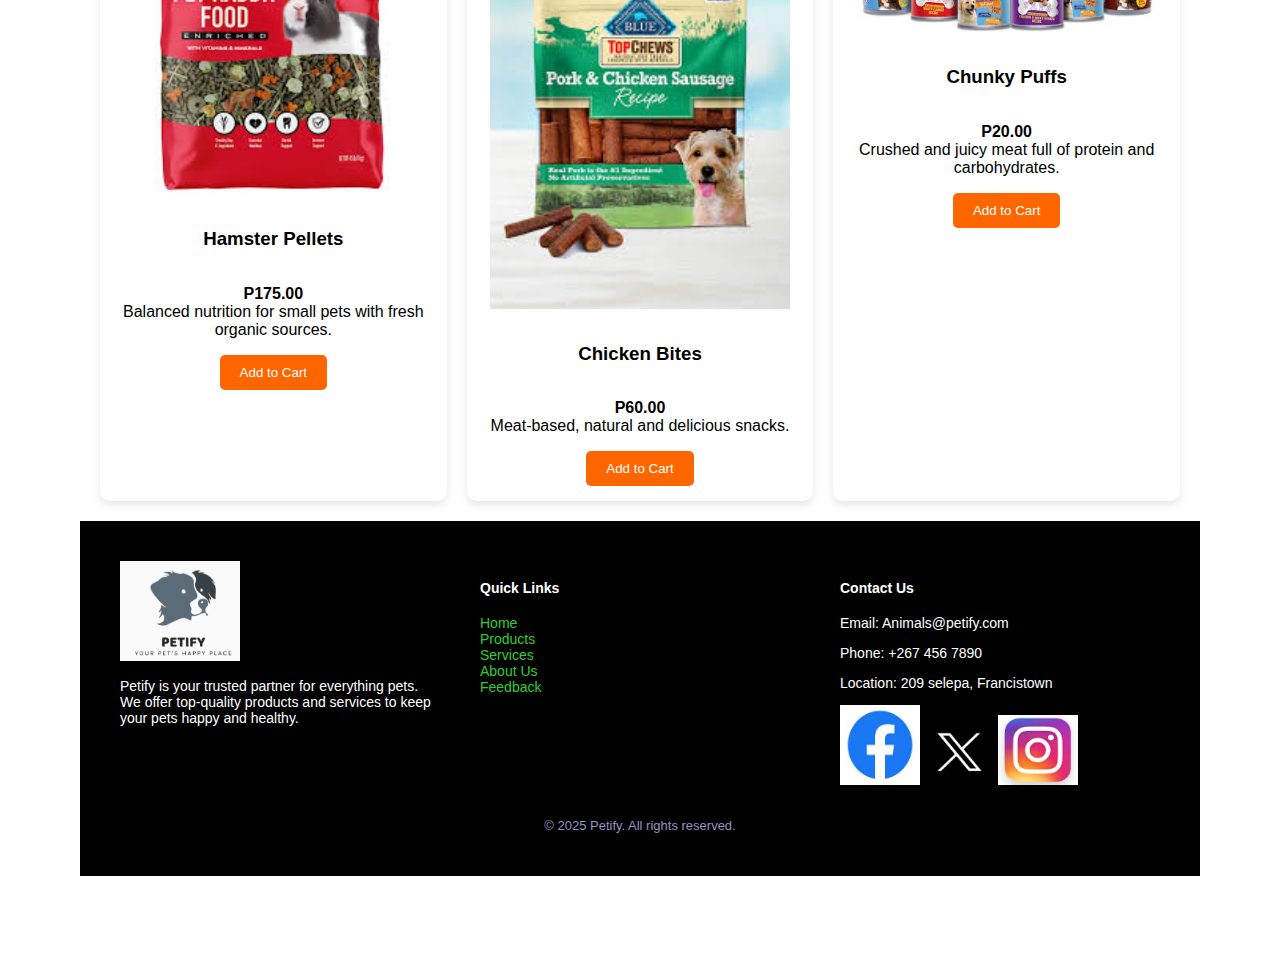
<file: food.html>
<!DOCTYPE html>
<html lang="en">
    <head>
        <meta charset="UTF-8">
        <meta name="viewport" content="width=device-width, initial-scale=1.0">
        <title> Petify food page</title>
        <link rel="stylesheet" href="style.css"/>
    </head>
    <body>
        <header>
            <a href="index.html">
                <img src="images/logo.png" alt="Petify logo" class="logo">
            </a>
            <nav>
                <ul>
                  <li><a href="index.html">Home</a></li>
                  <li class="dropdown">
                    <span>Products</span>
                      <ul class="dropdown-content rich-dropdown">
                        <li>
                          <img src="images/food-icon.png" alt="Food Icon" />
                          <div>
                            <p>Food </p>
                            <a href="food.html" class="cta-button">Shop</a>
                          </div>
                        </li>
                        <li>
                          <img src="images/health-icon.png" alt="Health Icon" />
                          <div>
                            <p>Health Essentials</p>
                            <a href="health-essentials.html" class="cta-button">Shop</a>
                          </div>
                        </li>
                        <li>
                            <img src="images/pets-icon.png" alt="Pets Icon" />
                            <div>
                              <p>Pets</p>
                              <a href="pets.html" class="cta-button">Shop</a>
                            </div>
                          </li>
                        <li>
                          <img src="images/accessories-icon.png" alt="Accessories Icon" />
                          <div>
                            <p>Accessories</p>
                            <a href="accessories.html" class="cta-button">Shop</a>
                          </div>
                        </li>
                      </ul>
                    </li>
                    <li><a href="services.html">Services</a></li>
                    <li><a href="about_us.html">About_us</a></li>
                    <li><a href="feedback.html">Feedback</a></li>
                </ul>
            </nav>
        </header>
        <main>
        <h1><b>FOOD AND TREATS</b></h1>
        
        <h4><b>BEST SELLING CATEGORIES</b></h4>
        <p>At Petify pet's happiness and health with our carefully curated selection of nutritious and delicious pet foods. Whether you’re caring for a playful puppy, a cuddly kitten, or a wise old rabbit, we’ve got the right food to meet their unique needs.</p>
        <div class="grid-container food-grid">
            <div class="grid-item">
              <img src="images/photo1.png" alt="Puppy food" >
              <h3>Puppy Pops</h3>
              <p><b>P250.00</b><br>Tasty and protein-rich treats for dogs to support strong muscles, healthy skins and coats.</p>
              <button class="add-to-cart">Add to Cart</button>
            </div>
            <div class="grid-item">
                <img src="images/photo6.png" alt="Dog Juice" >
                <h3>Dog Slurps</h3>
                <p><b>P40.00.00</b><br>We offer hydration and flavorful dirnks and broths to keep your dog energized.<br><b>Buy 5 for P150.00 and save P50.00.</b></p>
                <button class="add-to-cart">Add to Cart</button>
              </div>
            <div class="grid-item">
              <img src="images/photo5.png" alt="Cat food" >
              <h3>Cat Kibble</h3>
              <p><b>P139.00</b><br>Crunchy and flavorful meals rich in taurine for heart and vision health for cats.</p>
              <button class="add-to-cart">Add to Cart</button>
            </div>
            <div class="grid-item">
              <img src="images/photo2.png" alt="Bird food" >
              <h3>Parrot Seeds</h3>
              <p><b>P375.00</b><br>Nutritious blend of seeds and nuts for parrots.</p>
              <button class="add-to-cart">Add to Cart</button>
            </div>
            <div class="grid-item">
              <img src="images/photo4.png" alt="Canned fish" >
              <h3>Fish Snacks</h3>
              <p><b>P25.00</b><br>Great source of omega-3 for your furry friends.<br><b>Buy two and get one free</b></p>
              <button class="add-to-cart">Add to Cart</button>
            </div>
            <div class="grid-item">
                <img src="images/dog-food-sale.png" alt="Premium dog food on sale">
                <h3>Crunchy Rubbles</h3>
                <p><b>P120.00<br>20% Off Premium Nutrition</b>.<br>Give your pet the best with our premium food line. Use code 08463674 at checkout.</p>
                <button class="add-to-cart">Add to Cart</button>
              </div>
            <div class="grid-item">
              <img src="images/photo3.png" alt="Rabbit pellets" >
              <h3>Hamster Pellets</h3>
              <p><b>P175.00</b><br>Balanced nutrition for small pets with fresh organic sources.</p>
              <button class="add-to-cart">Add to Cart</button>
            </div>
            <div class="grid-item">
              <img src="images/photo7.png" alt="Dog meat sticks" >
              <h3>Chicken Bites</h3>
              <p><b>P60.00</b><br>Meat-based, natural and delicious snacks.</p>
              <button class="add-to-cart">Add to Cart</button>
            </div>
            <div class="grid-item">
                <img src="images/photo8.png" alt="Dog and cat canned beef" >
                <h3>Chunky Puffs</h3>
                <p><b>P20.00</b><br>Crushed and juicy meat full of protein and carbohydrates.</p>
                <button class="add-to-cart">Add to Cart</button>
              </div>
        </div>
        </main>

          <footer class="site-footer">
            <div class="footer-content">
              <div class="footer-section about">
                <img src="images/logo.png" alt="Petify Logo" class="footer-logo" width="120" height="100">
                <p>Petify is your trusted partner for everything pets. We offer top-quality products and services to keep your pets happy and healthy.</p>
              </div>
          
              <div class="footer-section links">
                <h4>Quick Links</h4>
                <ul>
                  <li><a href="index.html">Home</a></li>
                  <li><a href="products.html">Products</a></li>
                  <li><a href="services.html">Services</a></li>
                  <li><a href="about_us.html">About Us</a></li>
                  <li><a href="feedback.html">Feedback</a></li>
                </ul>
              </div>
          
              <div class="footer-section contact">
                <h4>Contact Us</h4>
                <p>Email: Animals@petify.com</p>
                <p>Phone: +267 456 7890</p>
                <p>Location: 209 selepa, Francistown</p>
                <div class="socials">
                  <a href="https://facebook.com" target="_blank">
                    <img src="images/facebook-icon.png" alt="Facebook" width="80" height="80"></a> 
                  <a href="https://twitter.com" target="_blank">
                    <img src="images/twitter-icon.png" alt="Twitter" width="70" height="70"></a> 
                  <a href="https://instagram.com" target="_blank">
                    <img src="images/instagram-icon.png" alt="Instagram" width="80" height="70"></a> 
                </div>
              </div>
            </div>
          
            <div class="footer-bottom">
              <p>&copy; 2025 Petify. All rights reserved.</p>
            </div>
          </footer>
    </body>
</html>
</file>
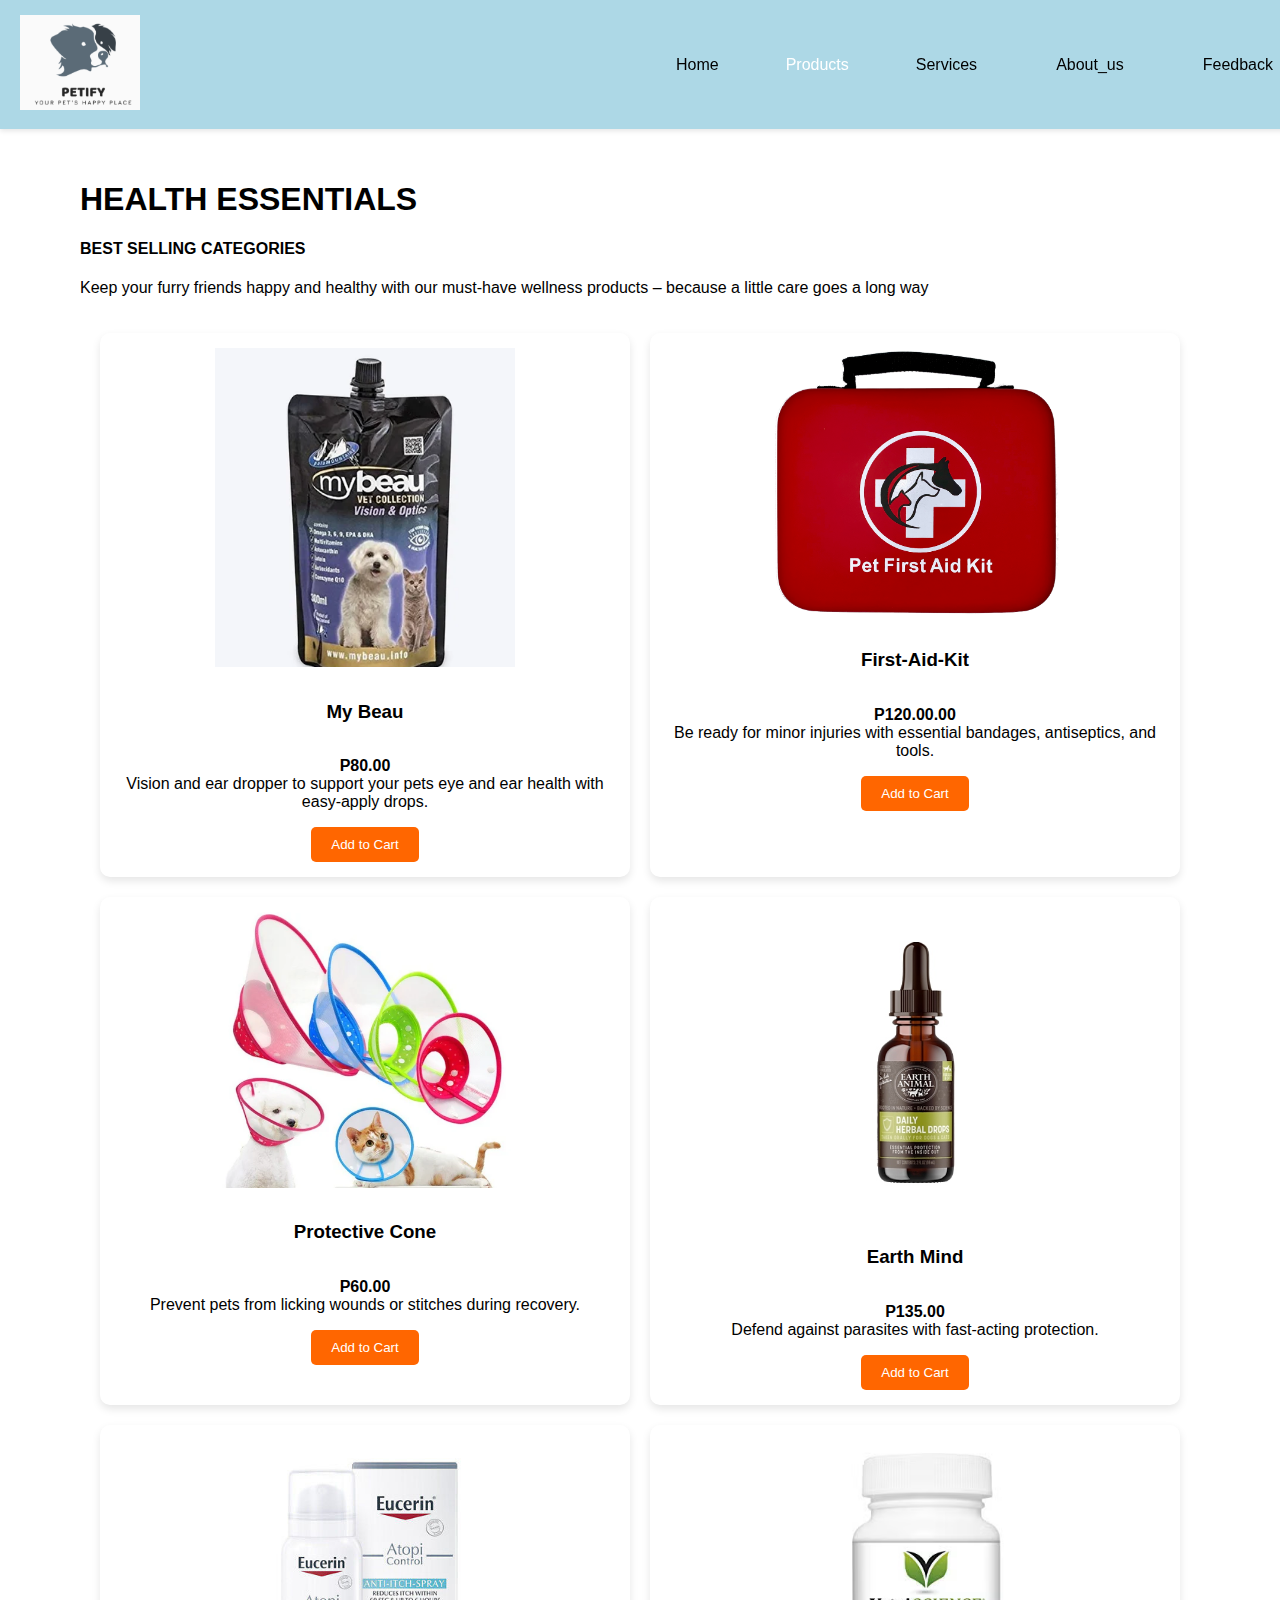
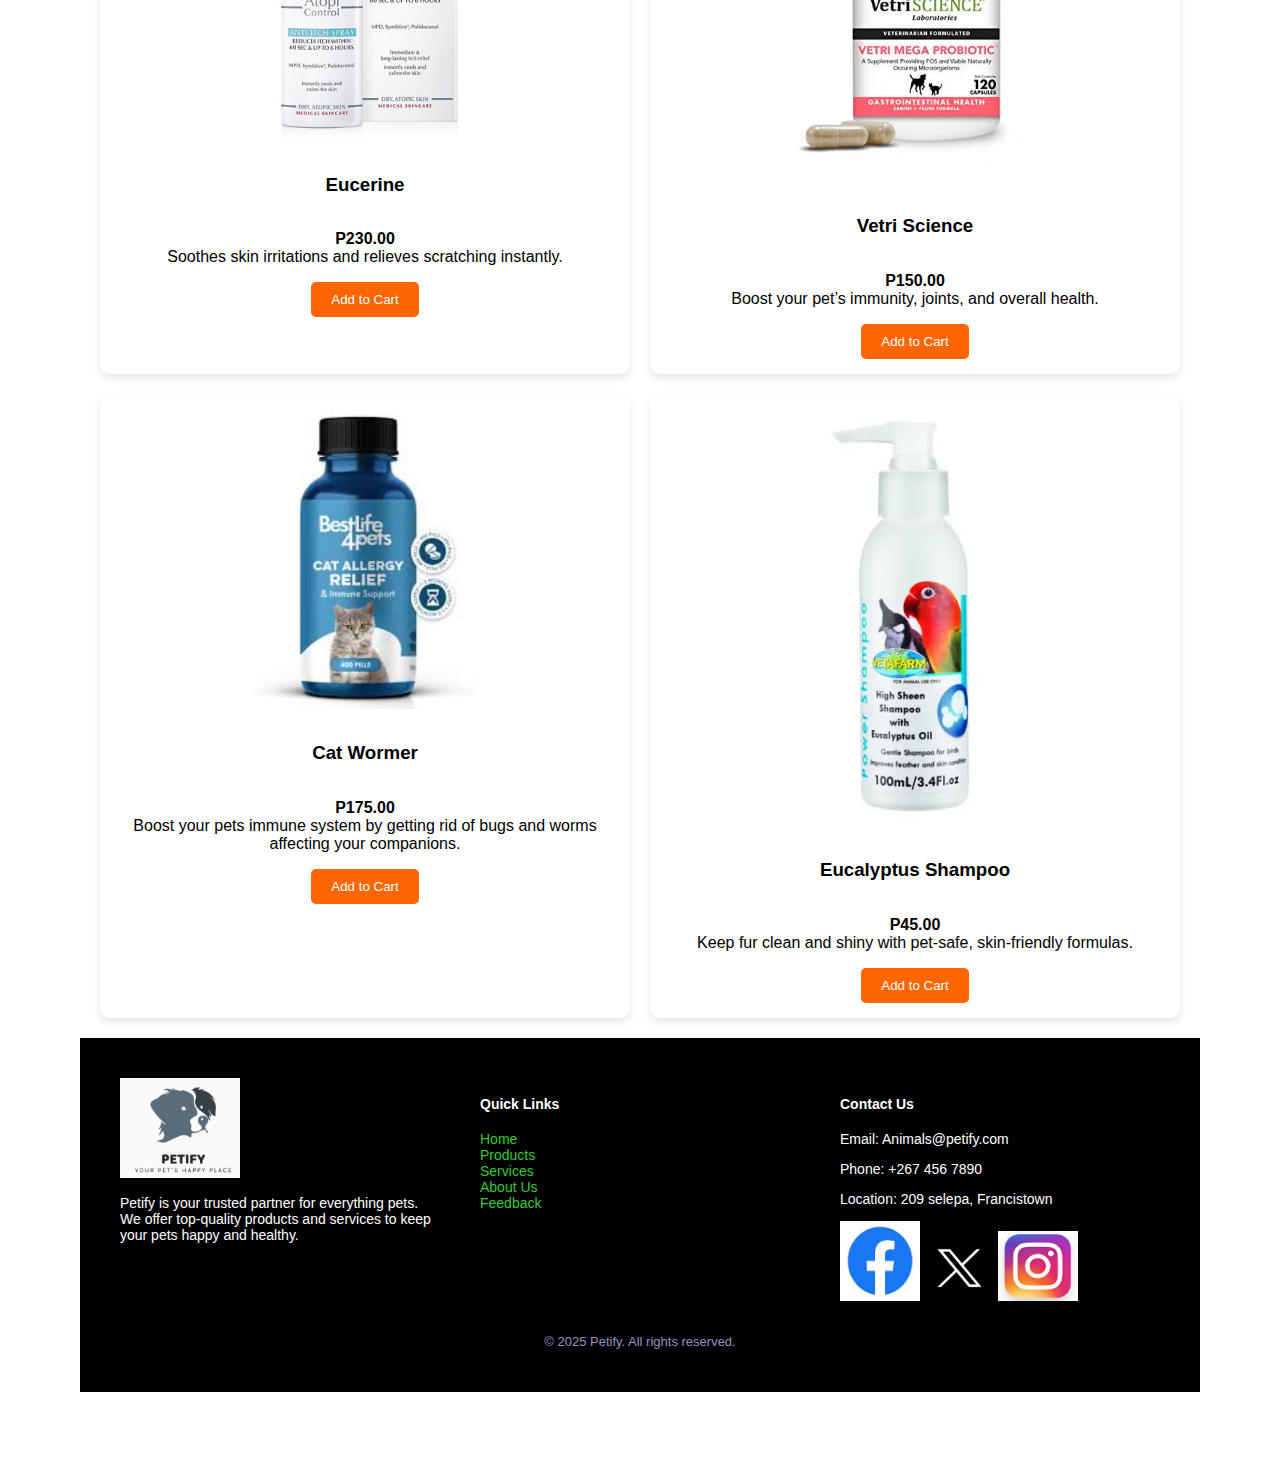
<file: health-essentials.html>
<!DOCTYPE html>
<html lang="en">
    <head>
        <meta charset="UTF-8">
        <meta name="viewport" content="width=device-width, initial-scale=1.0">
        <title> Petify health essentials page</title>
        <link rel="stylesheet" href="style.css"/>
    </head>
    <body>
        <header>
            <a href="index.html">
                <img src="images/logo.png" alt="Petify logo" class="logo">
            </a>
            <nav>
                <ul>
                  <li><a href="index.html">Home</a></li>
                  <li class="dropdown">
                    <span>Products</span>
                      <ul class="dropdown-content rich-dropdown">
                        <li>
                          <img src="images/food-icon.png" alt="Food Icon" />
                          <div>
                            <p>Food </p>
                            <a href="food.html" class="cta-button">Shop</a>
                          </div>
                        </li>
                        <li>
                          <img src="images/health-icon.png" alt="Health Icon" />
                          <div>
                            <p>Health Essentials</p>
                            <a href="health-essentials.html" class="cta-button">Shop</a>
                          </div>
                        </li>
                        <li>
                            <img src="images/pets-icon.png" alt="Pets Icon" />
                            <div>
                              <p>Pets</p>
                              <a href="pets.html" class="cta-button">Shop</a>
                            </div>
                          </li>
                        <li>
                          <img src="images/accessories-icon.png" alt="Accessories Icon" />
                          <div>
                            <p>Accessories</p>
                            <a href="accessories.html" class="cta-button">Shop</a>
                          </div>
                        </li>
                      </ul>
                    </li>
                    <li><a href="services.html">Services</a></li>
                    <li><a href="about_us.html">About_us</a></li>
                    <li><a href="feedback.html">Feedback</a></li>
                </ul>
            </nav>
        </header>
        <main>
        <h1><b>HEALTH ESSENTIALS</b></h1>
        
        <h4><b>BEST SELLING CATEGORIES</b></h4>
        <p>Keep your furry friends happy and healthy with our must-have wellness products – because a little care goes a long way</p>
        <div class="grid-container health-essentials-grid">
            <div class="grid-item">
              <img src="images/cap.png" alt="Vision and ear dropper" >
              <h3>My Beau</h3>
              <p><b>P80.00</b><br>Vision and ear dropper to support your pets eye and ear health with easy-apply drops.</p>
              <button class="add-to-cart">Add to Cart</button>
            </div>
            <div class="grid-item">
                <img src="images/kit.png" alt="first aid kit" >
                <h3>First-Aid-Kit</h3>
                <p><b>P120.00.00</b><br>Be ready for minor injuries with essential bandages, antiseptics, and tools.</p>
                <button class="add-to-cart">Add to Cart</button>
              </div>
            <div class="grid-item">
              <img src="images/cone.png" alt="Dog or cat cone" >
              <h3>Protective Cone</h3>
              <p><b>P60.00</b><br>Prevent pets from licking wounds or stitches during recovery.</p>
              <button class="add-to-cart">Add to Cart</button>
            </div>
            <div class="grid-item">
              <img src="images/eardrop.png" alt="Tick and flea serum" >
              <h3>Earth Mind</h3>
              <p><b>P135.00</b><br>Defend against parasites with fast-acting protection.</p>
              <button class="add-to-cart">Add to Cart</button>
            </div>
            <div class="grid-item">
              <img src="images/para.png" alt="Anti-itching spray" >
              <h3>Eucerine</h3>
              <p><b>P230.00</b><br>Soothes skin irritations and relieves scratching instantly.</p>
              <button class="add-to-cart">Add to Cart</button>
            </div>
            <div class="grid-item">
                <img src="images/sup.png" alt="Pet supplement">
                <h3>Vetri Science</h3>
                <p><b>P150.00</b><br>Boost your pet’s immunity, joints, and overall health.</p>
                <button class="add-to-cart">Add to Cart</button>
              </div>
            <div class="grid-item">
              <img src="images/cat-medicines.png" alt="De-wormer" >
              <h3>Cat Wormer</h3>
              <p><b>P175.00</b><br>Boost your pets immune system by getting rid of bugs and worms affecting your companions.</p>
              <button class="add-to-cart">Add to Cart</button>
            </div>
            <div class="grid-item">
              <img src="images/watershampoo.png" alt="Pet shampoo">
            <h3>Eucalyptus Shampoo</h3>
              <p><b>P45.00</b><br>Keep fur clean and shiny with pet-safe, skin-friendly formulas.</p>
              <button class="add-to-cart">Add to Cart</button>
            </div>
            
        </div>
        </main>

        <footer class="site-footer">
            <div class="footer-content">
              <div class="footer-section about">
                <img src="images/logo.png" alt="Petify Logo" class="footer-logo" width="120" height="100">
                <p>Petify is your trusted partner for everything pets. We offer top-quality products and services to keep your pets happy and healthy.</p>
              </div>
          
              <div class="footer-section links">
                <h4>Quick Links</h4>
                <ul>
                  <li><a href="index.html">Home</a></li>
                  <li><a href="products.html">Products</a></li>
                  <li><a href="services.html">Services</a></li>
                  <li><a href="about_us.html">About Us</a></li>
                  <li><a href="feedback.html">Feedback</a></li>
                </ul>
              </div>
          
              <div class="footer-section contact">
                <h4>Contact Us</h4>
                <p>Email: Animals@petify.com</p>
                <p>Phone: +267 456 7890</p>
                <p>Location: 209 selepa, Francistown</p>
                <div class="socials">
                  <a href="https://facebook.com" target="_blank">
                    <img src="images/facebook-icon.png" alt="Facebook" width="80" height="80"></a> 
                  <a href="https://twitter.com" target="_blank">
                    <img src="images/twitter-icon.png" alt="Twitter" width="70" height="70"></a> 
                  <a href="https://instagram.com" target="_blank">
                    <img src="images/instagram-icon.png" alt="Instagram" width="80" height="70"></a> 
                </div>
              </div>
            </div>
          
            <div class="footer-bottom">
              <p>&copy; 2025 Petify. All rights reserved.</p>
            </div>
          </footer>
    </body>
</html>
</file>
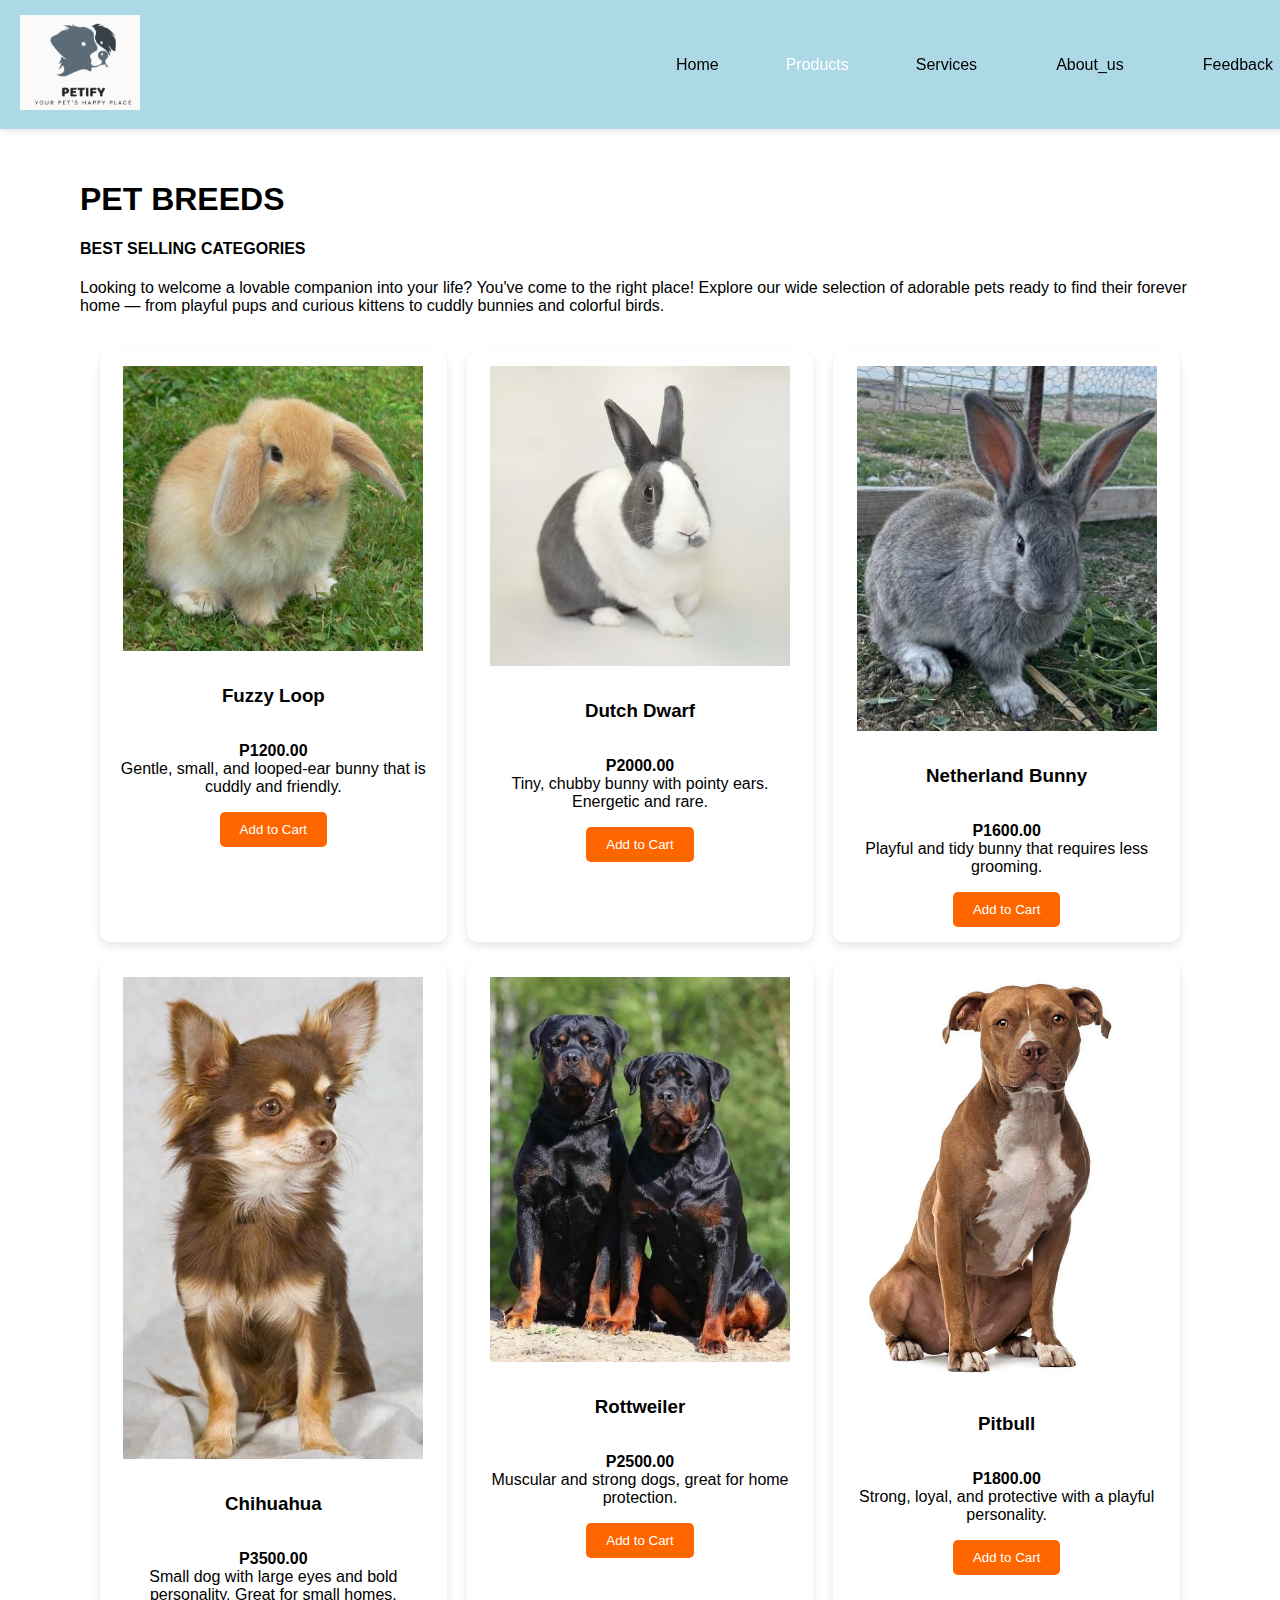
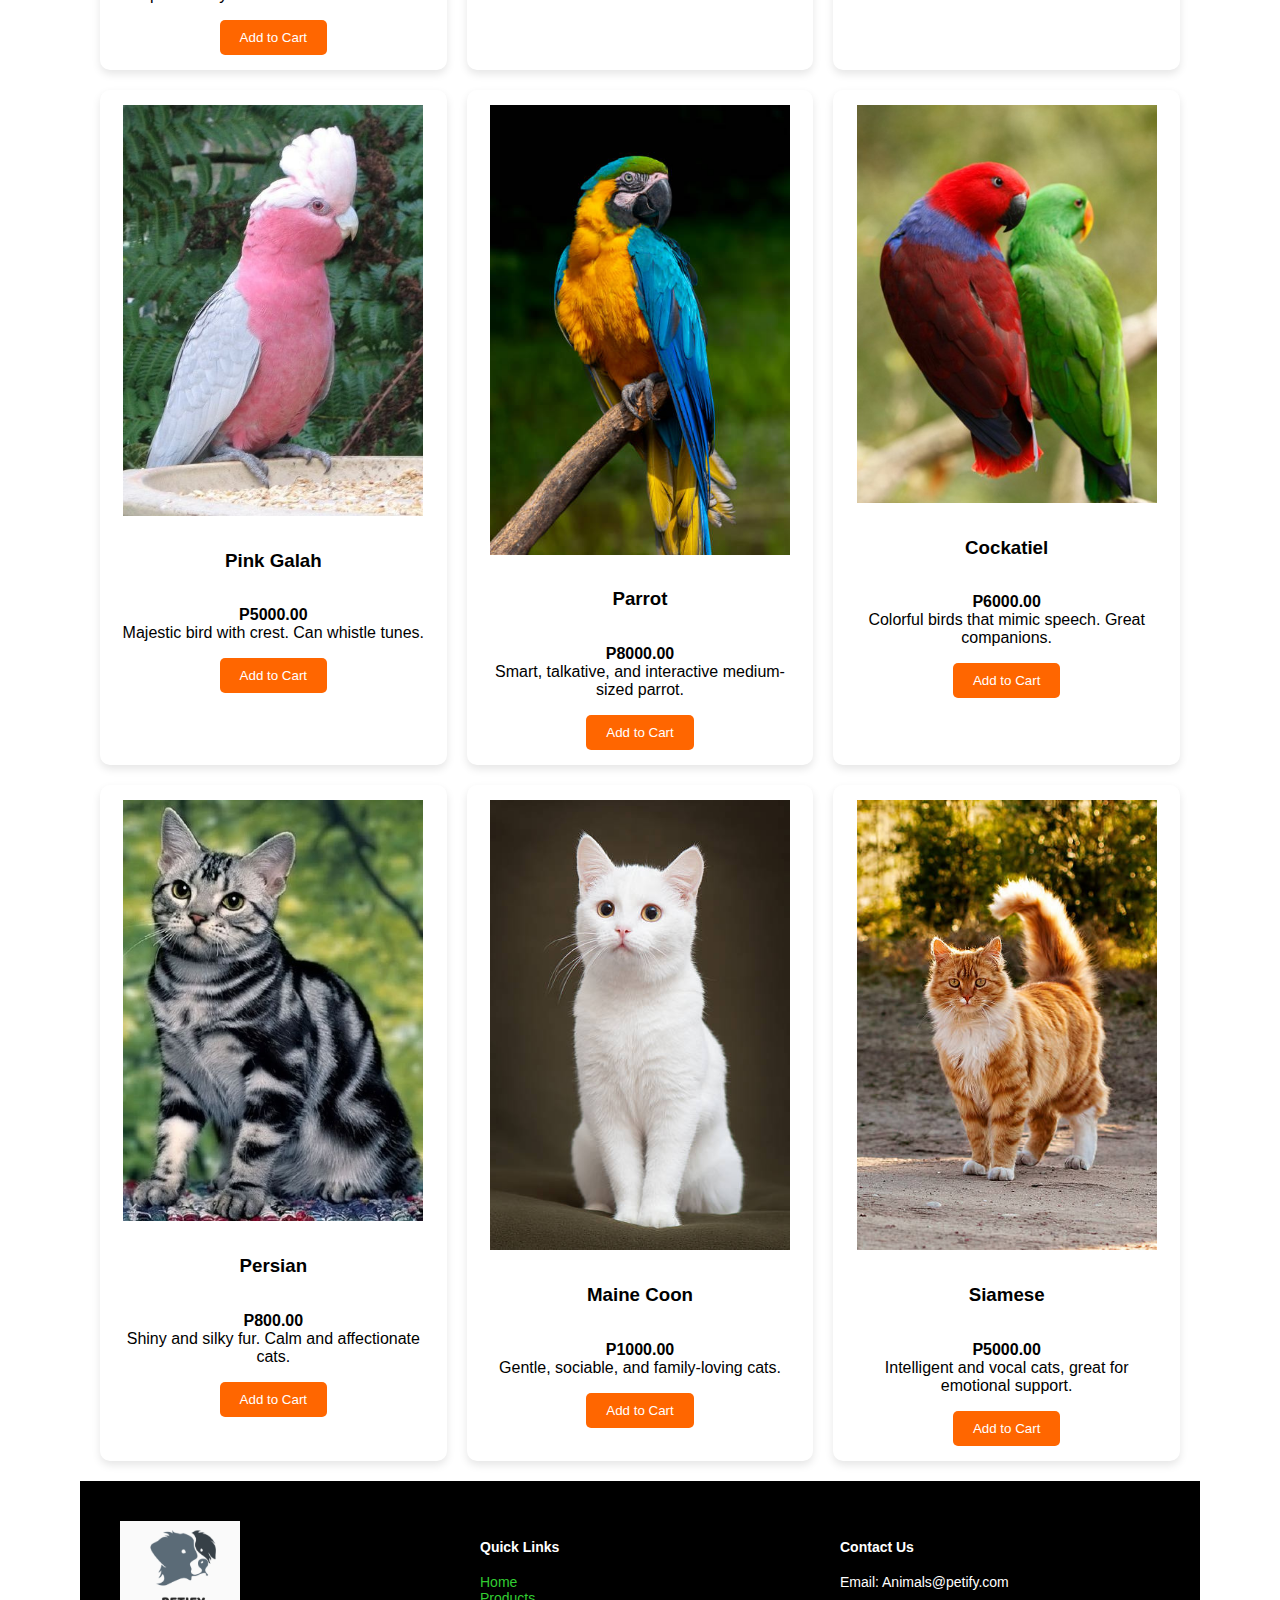
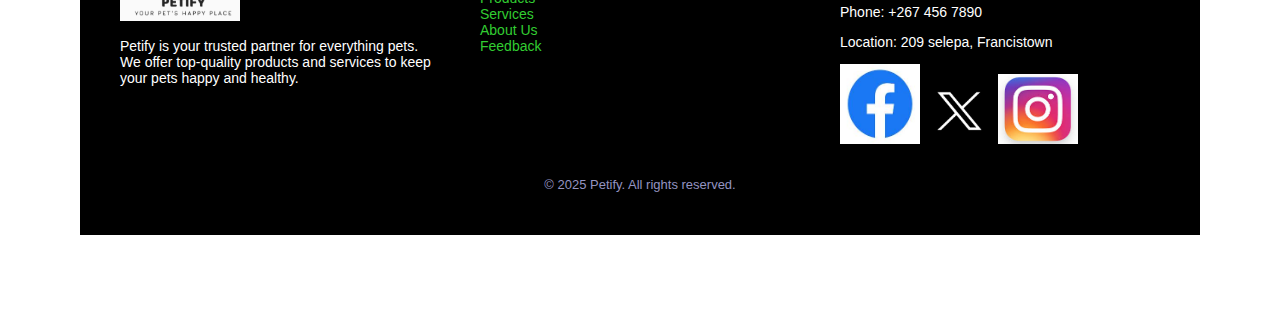
<file: pets.html>
<!DOCTYPE html>
<html lang="en">
    <head>
        <meta charset="UTF-8">
        <meta name="viewport" content="width=device-width, initial-scale=1.0">
        <title> Petify pets page</title>
        <link rel="stylesheet" href="style.css"/>
    </head>
    <body>
        <header>
            <a href="index.html">
                <img src="images/logo.png" alt="Petify logo" class="logo">
            </a>
            <nav>
                <ul>
                  <li><a href="index.html">Home</a></li>
                  <li class="dropdown">
                    <span>Products</span>
                      <ul class="dropdown-content rich-dropdown">
                        <li>
                          <img src="images/food-icon.png" alt="Food Icon" />
                          <div>
                            <p>Food </p>
                            <a href="food.html" class="cta-button">Shop</a>
                          </div>
                        </li>
                        <li>
                          <img src="images/health-icon.png" alt="Health Icon" />
                          <div>
                            <p>Health Essentials</p>
                            <a href="health-essentials.html" class="cta-button">Shop</a>
                          </div>
                        </li>
                        <li>
                            <img src="images/pets-icon.png" alt="Pets Icon" />
                            <div>
                              <p>Pets</p>
                              <a href="pets.html" class="cta-button">Shop</a>
                            </div>
                          </li>
                        <li>
                          <img src="images/accessories-icon.png" alt="Accessories Icon" />
                          <div>
                            <p>Accessories</p>
                            <a href="accessories.html" class="cta-button">Shop</a>
                          </div>
                        </li>
                      </ul>
                    </li>
                    <li><a href="services.html">Services</a></li>
                    <li><a href="about_us.html">About_us</a></li>
                    <li><a href="feedback.html">Feedback</a></li>
                </ul>
            </nav>
        </header>
        <main>
        <h1><b>PET BREEDS</b></h1>
        
        <h4><b>BEST SELLING CATEGORIES</b></h4>
        <p>Looking to welcome a lovable companion into your life? You've come to the right place!
          Explore our wide selection of adorable pets ready to find their forever home — from playful pups and curious kittens to cuddly bunnies and colorful birds.</p>
         <div class="grid-container pets-grid">
           <div class="grid-item">
             <img src="images/bunny1.png" alt="Bunny Breed">
             <h3>Fuzzy Loop</h3>
             <p><b>P1200.00</b><br>Gentle, small, and looped-ear bunny that is cuddly and friendly.</p>
             <button class="add-to-cart">Add to Cart</button>
           </div>

           <div class="grid-item">
            <img src="images/bunny2.png" alt="Bunny Breed">
            <h3>Dutch Dwarf</h3>
            <p><b>P2000.00</b><br>Tiny, chubby bunny with pointy ears. Energetic and rare.</p>
            <button class="add-to-cart">Add to Cart</button>
          </div>

          <div class="grid-item">
           <img src="images/snowball.png" alt="Bunny Breed">
           <h3>Netherland Bunny</h3>
           <p><b>P1600.00</b><br>Playful and tidy bunny that requires less grooming.</p>
           <button class="add-to-cart">Add to Cart</button>
         </div>

         <div class="grid-item">
          <img src="images/dog1.png" alt="Dog Breed">
          <h3>Chihuahua</h3>
          <p><b>P3500.00</b><br>Small dog with large eyes and bold personality. Great for small homes.</p>
          <button class="add-to-cart">Add to Cart</button>
        </div>

        <div class="grid-item">
         <img src="images/dog3.png" alt="Dog Breed">
         <h3>Rottweiler</h3>
         <p><b>P2500.00</b><br>Muscular and strong dogs, great for home protection.</p>
         <button class="add-to-cart">Add to Cart</button>
       </div>

       <div class="grid-item">
        <img src="images/dog2.png" alt="Dog Breed">
        <h3>Pitbull</h3>
        <p><b>P1800.00</b><br>Strong, loyal, and protective with a playful personality.</p>
        <button class="add-to-cart">Add to Cart</button>
      </div>

      <div class="grid-item">
       <img src="images/bird1.png" alt="Bird Breed">
       <h3>Pink Galah</h3>
       <p><b>P5000.00</b><br>Majestic bird with crest. Can whistle tunes.</p>
       <button class="add-to-cart">Add to Cart</button>
     </div>

     <div class="grid-item">
      <img src="images/bird2.png" alt="Bird Breed">
      <h3>Parrot</h3>
      <p><b>P8000.00</b><br>Smart, talkative, and interactive medium-sized parrot.</p>
      <button class="add-to-cart">Add to Cart</button>
    </div>

     <div class="grid-item">
      <img src="images/bird3.png" alt="Bird Breed">
      <h3>Cockatiel</h3>
      <p><b>P6000.00</b><br>Colorful birds that mimic speech. Great companions.</p>
      <button class="add-to-cart">Add to Cart</button>
     </div>

           <div class="grid-item">
              <img src="images/cat3.png" alt="Cat Breed">
              <h3>Persian</h3>
              <p><b>P800.00</b><br>Shiny and silky fur. Calm and affectionate cats.</p>
             <button class="add-to-cart">Add to Cart</button>
          </div>

          <div class="grid-item">
            <img src="images/cat2.png" alt="Cat Breed">
            <h3>Maine Coon</h3>
            <p><b>P1000.00</b><br>Gentle, sociable, and family-loving cats.</p>
            <button class="add-to-cart">Add to Cart</button>
         </div>

          <div class="grid-item">
            <img src="images/cat1.png" alt="Cat Breed">
            <h3>Siamese</h3>
            <p><b>P5000.00</b><br>Intelligent and vocal cats, great for emotional support.</p>
            <button class="add-to-cart">Add to Cart</button>
          </div>
     </div>
        </main>
        
        <footer class="site-footer">
            <div class="footer-content">
              <div class="footer-section about">
                <img src="images/logo.png" alt="Petify Logo" class="footer-logo" width="120" height="100">
                <p>Petify is your trusted partner for everything pets. We offer top-quality products and services to keep your pets happy and healthy.</p>
              </div>
          
              <div class="footer-section links">
                <h4>Quick Links</h4>
                <ul>
                  <li><a href="index.html">Home</a></li>
                  <li><a href="products.html">Products</a></li>
                  <li><a href="services.html">Services</a></li>
                  <li><a href="about_us.html">About Us</a></li>
                  <li><a href="feedback.html">Feedback</a></li>
                </ul>
              </div>
          
              <div class="footer-section contact">
                <h4>Contact Us</h4>
                <p>Email: Animals@petify.com</p>
                <p>Phone: +267 456 7890</p>
                <p>Location: 209 selepa, Francistown</p>
                <div class="socials">
                  <a href="https://facebook.com" target="_blank">
                    <img src="images/facebook-icon.png" alt="Facebook" width="80" height="80"></a> 
                  <a href="https://twitter.com" target="_blank">
                    <img src="images/twitter-icon.png" alt="Twitter" width="70" height="70"></a> 
                  <a href="https://instagram.com" target="_blank">
                    <img src="images/instagram-icon.png" alt="Instagram" width="80" height="70"></a> 
                </div>
              </div>
            </div>
          
            <div class="footer-bottom">
              <p>&copy; 2025 Petify. All rights reserved.</p>
            </div>
          </footer>
    </body>
</html>
</file>
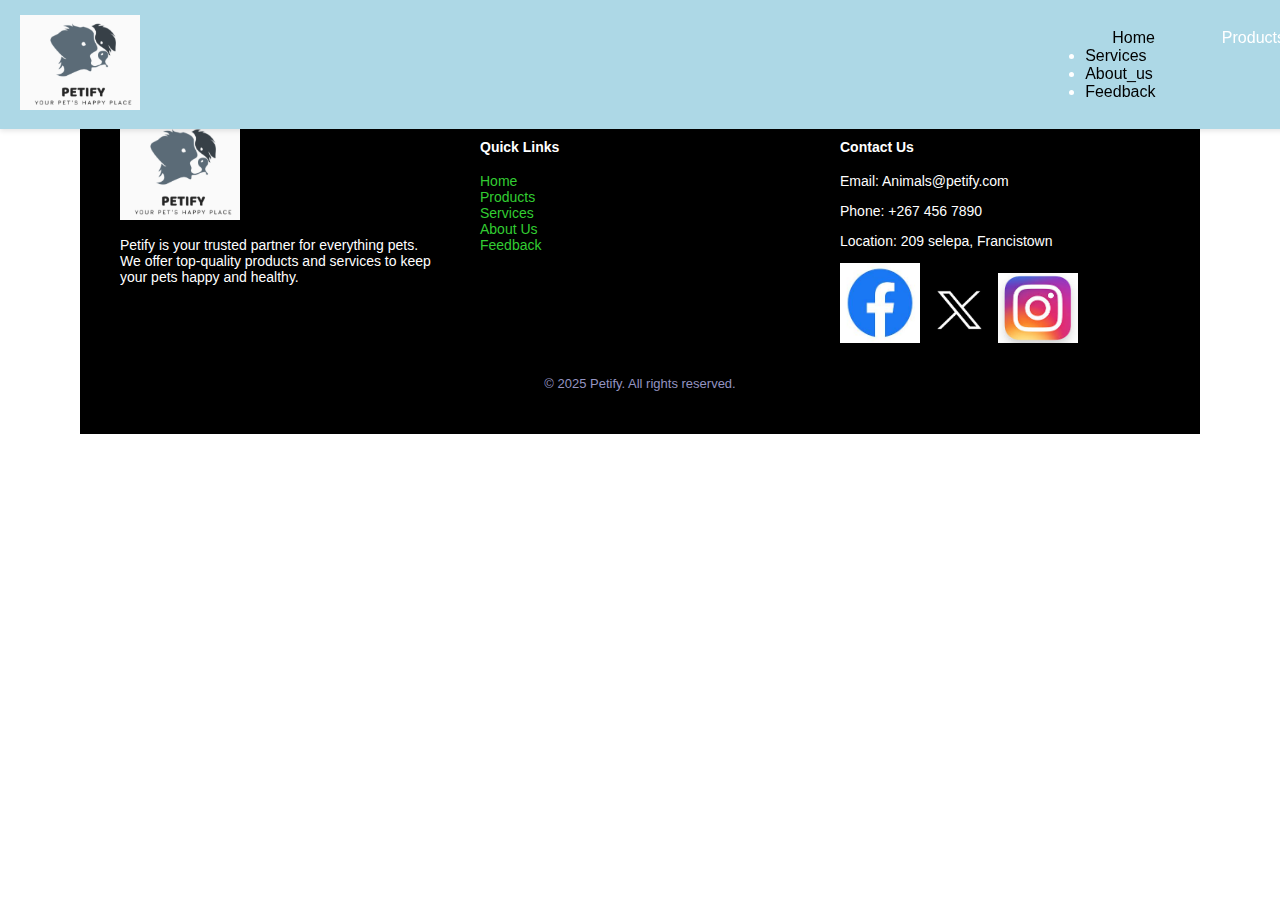
<file: products.html>
<!DOCTYPE html>
<html lang="en">
    <head>
        <meta charset="UTF-8">
        <meta name="viewport" content="width=device-width, initial-scale=1.0">
        <title>Petify Product Page</title>
        <link rel="stylesheet" href="style.css"/>
    </head>
    <body>
        <header>
            <a href="index.html">
                <img src="images/logo.png" alt="Petify logo" class="logo">
            </a>
            <nav>
                <ul>
                  <li><a href="index.html">Home</a></li>
                  <li class="dropdown">
                    <span>Products</span>
                    <ul class="dropdown-content">
                      <li><a href="food.html">Food</a></li>
                      <li><a href="health-essentials.html">Health Essentials</a></li>
                      <li><a href="pets.html">Pets</a></li>
                      <li><a href="accessories.html">Accessories</a></li>
                    </ul>
                  </li>
                </ul>
                    <li><a href="services.html">Services</a></li>
                    <li><a href="about_us.html">About_us</a></li>
                    <li><a href="feedback.html">Feedback</a></li>
                </ul>
            </nav>
        </header>
        <footer class="site-footer">
            <div class="footer-content">
              <div class="footer-section about">
                <img src="images/logo.png" alt="Petify Logo" class="footer-logo" width="120" height="100">
                <p>Petify is your trusted partner for everything pets. We offer top-quality products and services to keep your pets happy and healthy.</p>
              </div>
          
              <div class="footer-section links">
                <h4>Quick Links</h4>
                <ul>
                  <li><a href="index.html">Home</a></li>
                  <li><a href="products.html">Products</a></li>
                  <li><a href="services.html">Services</a></li>
                  <li><a href="about_us.html">About Us</a></li>
                  <li><a href="feedback.html">Feedback</a></li>
                </ul>
              </div>
          
              <div class="footer-section contact">
                <h4>Contact Us</h4>
                <p>Email: Animals@petify.com</p>
                <p>Phone: +267 456 7890</p>
                <p>Location: 209 selepa, Francistown</p>
                <div class="socials">
                  <a href="https://facebook.com" target="_blank">
                    <img src="images/facebook-icon.png" alt="Facebook" width="80" height="80"></a> 
                  <a href="https://twitter.com" target="_blank">
                    <img src="images/twitter-icon.png" alt="Twitter" width="70" height="70"></a> 
                  <a href="https://instagram.com" target="_blank">
                    <img src="images/instagram-icon.png" alt="Instagram" width="80" height="70"></a> 
                </div>
              </div>
            </div>
          
            <div class="footer-bottom">
              <p>&copy; 2025 Petify. All rights reserved.</p>
            </div>
          </footer>
    </body>
</html>
</file>
<file: style.css>
body{
    margin:0;
    padding:0;
    background-color:white;
    font-family:Arial, sans-serif;
    padding: 80px;
}

header{
    display: flex;
    justify-content: space-between;
    background-color: lightblue;
    color: white;
    padding: 15px 20px;
    align-items: center;
    position: fixed; 
    top: 0; 
    left: 0; 
    width: 100%; 
    z-index: 1000; 
    box-shadow: 0 2px 5px rgba(0,0,0,0.1)

}
.header-section {
  flex: 1;
  margin: 10px 20px;
}

main {
  padding-top: 80px;
}

nav ul{
  list-style: none;
  padding: 0;
  display: flex;
  margin: 0;
  gap: 25px;
}

nav ul li{
    display:inline;
    padding: 0 15px;
}

nav ul li a{
    color: white;
    text-decoration: none;
    font-weight: 500;
    padding: 8px 12px;
    border-radius: 5px;
}

.container{
    display: flex;
    max-width: 1200px;
    margin:100px auto 20px auto;
    gap: 200px;
    
}

.sidebar{
    width: 20%;
    padding: 20px;
    font-weight: bold;
    background: white;
    text-align: center;
    border-radius: 10px;
}

.main-content{
    width: 60%;
    padding: 20px;
    border-radius: 10px;
    box-shadow: 0px 0px 10px rgba(0,0,0,0.1);
}

nav ul li.active{
    font-weight: bold;
    border-bottom: 2px solid orange;
}

.sidebar h2{
    color: black;
}

.sidebar img{
    width: 100%;
    border-radius: 8px;
}

.sidebar p{
    font: 14px;
}

.sidebar a{
    color: orange;
    text-decoration: none;
    font-weight: bold;
}

.logo{
    width: 120px;
    height: auto;
    margin-right: 20px;
}

.responsive-img {
  max-width: 100%;
  height: auto;
  display: block;
  margin: 0 auto;
}
/* Style for unvisited links */
a:link {
    color:black; 
    text-decoration: none; 
  }
  
  /* Style for visited links */
  a:visited{
    color:purple; 
    text-decoration: none; 
  }
  
  /*Style for active links*/
  a:active{
    color:yellow; 
    text-decoration: none; 
  }
  
  /*Style for link on hover */
  a:hover{
    color:red; 
    text-decoration: underline; 
  }

/*Tablets*/
@media screen and (max-width:768px)
{

    .sidebar{
        width: 90%;
        margin-bottom: 20px;
    }

    .main-content{
        width: 90%;
    }

    .container{
        flex-direction: column;
        align-items: center;
    }

    .sidebar img{
        width: 100%;
    }

}

/*Smartphones*/
@media screen and (max-width:468px)
{

    header{
        flex-direction: column;
        text-align: center;
        padding: 10px;
        height: auto;
        transition: all 0.3s ease;
    }

    body{
      padding-top: 120px;
    }

    nav ul li{
        display: block;
        margin: 10px;
    }

    .container{
        flex-direction: column;
        align-items: center;
    }

    .sidebar.main-content{
        width: 100%;
    }

    .sidebar img{
        width: 100%;
    }
}

/* Dropdown Styles */
.dropdown {
    position: relative;
  }
  
  .dropdown-content {
    display: none !important;
    position: absolute;
    top: 100%;
    left: 0;
    min-width: 300px;
    padding: 10px;
    background: white;
    border-radius: 10px;
    box-shadow: 0 4px 10px rgba(0,0,0,0.15);
    z-index: 10;
    flex-direction: column;
  }
  
  .dropdown:hover .dropdown-content {
    display: flex !important;
  }

  /* Rich Dropdown */
  .rich-dropdown {
    display: grid;
    grid-template-columns: repeat(2, 1fr);
    gap: 20px;
    width: 600px;
  }
  
  .rich-dropdown li {
    display: flex;
    align-items: flex-start;
    gap: 10px;
  }
  
  .rich-dropdown li img {
    width: 40px;
    height: 40px;
  }
  
  .rich-dropdown li div {
    max-width: 220px;
  }
  
  .rich-dropdown li strong {
    display: block;
    margin-bottom: 5px;
    font-size: 16px;
  }
  
  .rich-dropdown li p {
    margin: 0 0 8px;
    font-size: 14px;
    color: black;
  }
  
  .cta-button {
    background-color: rgb(227, 200, 236);
    color: white;
    padding: 12px 24px;
    border: none;
    border-radius: 4px;
    font-size: 16px;
    cursor: pointer;
    transition: background-color 0.3s;
  }
  
  .cta-button:hover {
    background-color: #bf9ac9;
    color: black;
  }

  .book-now-btn + .confirmation-msg {
  display: none;
  margin-top: 10px;
  color: green;
  font-weight: bold;
  margin-top: 40px;
  margin-bottom: 20px;
}
  
  .site-footer {
    background: black;
    color: white;
    padding: 30px 20px;
    font-size: 14px;
  }
  
  .footer-content {
    display: flex;
    justify-content: space-between;
    flex-wrap: wrap;
    max-width: 1200px;
    margin: auto;
  }
  
  .footer-section {
    flex: 1;
    margin: 10px 20px;
  }
  
  .footer-section h3 {
    margin-bottom: 10px;
    font-size: 18px;
    color: orange;
  }
  
  .footer-section ul {
    list-style: none;
    padding: 0;
  }
  
  .footer-section ul li a {
    color: limegreen;
    text-decoration: none;
  }
  
  .footer-section ul li a:hover {
    color: goldenrod;
  }
  
  .footer-section.socials a img {
    width: 30px;
    height: 30px;
    margin-right: 10px;
    transition: transform 0.3s;
  }
  
  .footer-section.socials a img:hover {
    transform: scale(1.2);
  }
  
  .footer-bottom {
    text-align: center;
    margin-top: 20px;
    font-size: 13px;
    color: rgb(148, 148, 194);
  }
  
  .grid-container {
    display: grid;
    grid-template-columns: repeat(2, 1fr); 
    gap: 20px;
    padding: 20px;
    margin: 0 auto;
  }
  
  .grid-container.food-grid,
  .grid-container.pets-grid,
  .grid-container.accessories-grid {
    grid-template-columns: repeat(3, 1fr);
  }
  
  .grid-item {
    background: white;
    padding: 15px;
    border-radius: 10px;
    box-shadow: 0 4px 8px rgba(0,0,0,0.1);
    display: flex;
    flex-direction: column;
    align-items: center;
    text-align: center;
  }
  
  .grid-item img {
    width: 100%;
    max-width: 300px;
    height: auto;
    margin-bottom: 15px;
    border-radius: 8px;
    border-radius: 0; 
    background-color: transparent;
  }
  
  /* Responsive for mobile */
  @media (max-width: 768px) {
    .grid-container {
      grid-template-columns: 1fr;
    }
  }
  
  .image-container {
    position: relative;
    width: 100%;
  }
  
  
  .about-layout {
    display: flex;
    gap: 20px;
  }
  
  .main-content {
    flex: 3;
  }
  
  .sidebar {
    flex: 1;
    max-width: 300px;
  }
  
  .team-container {
    display: flex;
    gap: 30px;
    flex-wrap: wrap;
    justify-content: center;
    margin-top: 20px;
  }
  
  .team-member {
    text-align: center;
    max-width: 150px;
  }
  
  .team-member img {
    width: 120px;
    height: 120px;
    object-fit: cover;
    border-radius: 50%;
    border: 4px solid #ddd;
    box-shadow: 0 4px 8px rgba(0,0,0,0.1);
    margin-bottom: 10px;
  }
  
  .testimonials {
    display: flex;
    gap: 15px;
    flex-wrap: wrap;
    margin-top: 15px;
  }
  
  .testimonial {
    flex: 1 1 220px;
    background: #f9f9f9;
    padding: 12px;
    border-radius: 8px;
    box-shadow: 0 1px 4px rgba(0,0,0,0.1);
    font-style: italic;
  }
  
  .testimonial h5 {
    margin-top: 8px;
    text-align: right;
    font-size: 14px;
    color: #666;
  }
  .feedback-container {
    max-width: 600px;
    margin: 40px auto;
    background: #fff;
    padding: 25px;
    border-radius: 8px;
    box-shadow: 0 2px 6px rgba(0,0,0,0.1);
  }
  
  .feedback-form .form-group {
    margin-bottom: 15px;
  }
  
  .feedback-form label {
    display: block;
    margin-bottom: 5px;
    font-weight: bold;
  }
  
  .feedback-form input,
  .feedback-form select,
  .feedback-form textarea {
    width: 100%;
    padding: 8px;
    border: 1px solid #ccc;
    border-radius: 4px;
  }
  
  textarea {
    resize: vertical;
  }
  
  .radio-options {
    display: flex;
    gap: 10px;
    margin-top: 5px;
  }
  
  button {
    background: #ff6600;
    color: #fff;
    padding: 10px 20px;
    border: none;
    border-radius: 5px;
    cursor: pointer;
  }
  
  button:hover {
    background: #e65c00;
  }
</file>
